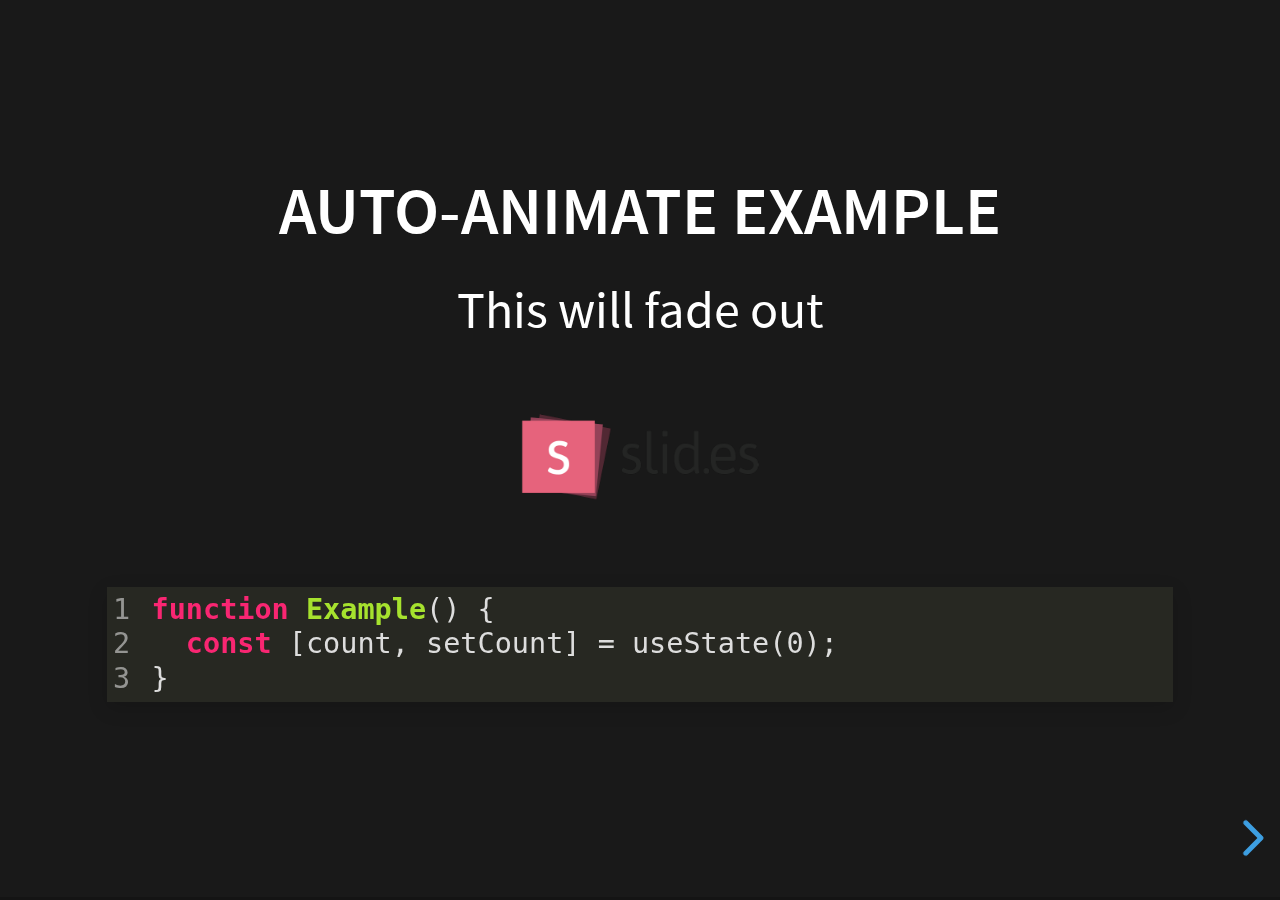
<file: reveal.js-master/examples/auto-animate.html>
<!doctype html>
<html lang="en">

	<head>
		<meta charset="utf-8">

		<title>reveal.js - Auto Animate</title>

		<meta name="viewport" content="width=device-width, initial-scale=1.0, maximum-scale=1.0, user-scalable=no">

		<link rel="stylesheet" href="../dist/reveal.css">
		<link rel="stylesheet" href="../dist/theme/black.css" id="theme">
		<link rel="stylesheet" href="../plugin/highlight/monokai.css">
	</head>

	<body>

		<div class="reveal">

			<div class="slides">

				<section data-auto-animate data-auto-animate-unmatched="fade">
					<h3>Auto-Animate Example</h3>
					<p>This will fade out</p>
					<img src="assets/image1.png" style="height: 100px;">
					<pre data-id="code"><code data-line-numbers class="hljs" data-trim>
						function Example() {
						  const [count, setCount] = useState(0);
						}
					</code></pre>
				</section>
				<section data-auto-animate data-auto-animate-unmatched="fade">
					<h3>Auto-Animate Example</h3>
					<p style="opacity: 0.2; margin-top: 100px;">This will fade out</p>
					<p>This element is unmatched</p>
					<img src="assets/image1.png" style="height: 150px;">
					<pre data-id="code"><code data-line-numbers class="hljs" data-trim>
						function Example() {
						  New line!
						  const [count, setCount] = useState(0);
						}
					</code></pre>
				</section>

				<section data-auto-animate>
					<p data-id="text-props" style="background: #555; line-height: 1em; letter-spacing: 0em;">Line Height & Letter Spacing</p>
				</section>
				<section data-auto-animate>
					<p data-id="text-props" style="background: #555; line-height: 3em; letter-spacing: 0.2em;">Line Height & Letter Spacing</p>
				</section>

				<section>
					<section data-auto-animate>
						<pre data-id="code"><code data-line-numbers class="hljs" data-trim>
							import React, { useState } from 'react';

							function Example() {
							  const [count, setCount] = useState(0);

							  return (
							    ...
							  );
							}
						</code></pre>
					</section>
					<section data-auto-animate>
						<pre data-id="code"><code data-line-numbers class="hljs" data-trim>
							function Example() {
							  const [count, setCount] = useState(0);

							  return (
							    &lt;div&gt;
							      &lt;p&gt;You clicked {count} times&lt;/p&gt;
							      &lt;button onClick={() =&gt; setCount(count + 1)}&gt;
							        Click me
							      &lt;/button&gt;
							    &lt;/div&gt;
							  );
							}
						</code></pre>
					</section>
					<section data-auto-animate>
						<pre data-id="code"><code data-line-numbers class="hljs" data-trim>
							function Example() {
							  // A comment!
							  const [count, setCount] = useState(0);

							  return (
							    &lt;div&gt;
							      &lt;p&gt;You clicked {count} times&lt;/p&gt;
							      &lt;button onClick={() =&gt; setCount(count + 1)}&gt;
							        Click me
							      &lt;/button&gt;
							    &lt;/div&gt;
							  );
							}
						</code></pre>
					</section>
				</section>

				<section>
					<section data-auto-animate>
						<h3>Swapping list items</h3>
						<ul>
							<li>One</li>
							<li>Two</li>
							<li>Three</li>
						</ul>
					</section>
					<section data-auto-animate>
						<h3>Swapping list items</h3>
						<ul>
							<li>Two</li>
							<li>One</li>
							<li>Three</li>
						</ul>
					</section>
					<section data-auto-animate>
						<h3>Swapping list items</h3>
						<ul>
							<li>Two</li>
							<li>Three</li>
							<li>One</li>
						</ul>
					</section>
				</section>

				<section data-auto-animate style="height: 600px">
					<h3 style="opacity: 0.3; font-size: 18px;">SLIDE 1</h2>
					<h2 data-id="title" style="margin-top: 260px;">Animate Anything</h2>
					<div data-id="1" style="background: white; position: absolute; top: 150px; left: 16%; width: 60px; height: 60px;"></div>
					<div data-id="2" style="background: white; position: absolute; top: 150px; left: 36%; width: 60px; height: 60px;"></div>
					<div data-id="3" style="background: white; position: absolute; top: 150px; left: 56%; width: 60px; height: 60px;"></div>
					<div data-id="4" style="background: white; position: absolute; top: 150px; left: 76%; width: 60px; height: 60px;"></div>
				</section>
				<section data-auto-animate style="height: 600px">
					<h3 style="opacity: 0.3; font-size: 18px;">SLIDE 2</h2>
					<h2 data-id="title" style="margin-top: 500px">With Auto Animate</h2>
					<div data-id="1" style="background: cyan; position: absolute; bottom: 190px; left: 16%; width: 60px; height: 60px;"></div>
					<div data-id="2" style="background: magenta; position: absolute; bottom: 190px; left: 36%; width: 60px; height: 160px;"></div>
					<div data-id="3" style="background: yellow; position: absolute; bottom: 190px; left: 56%; width: 60px; height: 260px;"></div>
					<div data-id="4" style="background: red; position: absolute; bottom: 190px; left: 76%; width: 60px; height: 360px;"></div>
				</section>
				<section data-auto-animate style="height: 600px">
					<h3 style="opacity: 0.3; font-size: 18px;">SLIDE 3</h2>
					<h2 data-id="title" style="margin-top: 500px; opacity: 0;">With Auto Animate</h2>
					<div data-id="1" style="background: cyan; position: absolute; top: 50%; left: 50%; width: 400px; height: 400px; margin: -200px 0 0 -200px; border-radius: 400px;"></div>
					<div data-id="2" style="background: magenta; position: absolute; top: 50%; left: 50%; width: 300px; height: 300px; margin: -150px 0 0 -150px; border-radius: 400px;"></div>
					<div data-id="3" style="background: yellow; position: absolute; top: 50%; left: 50%; width: 200px; height: 200px; margin: -100px 0 0 -100px; border-radius: 400px;"></div>
					<div data-id="4" style="background: red; position: absolute; top: 50%; left: 50%; width: 100px; height: 100px; margin: -50px 0 0 -50px; border-radius: 400px;"></div>
				</section>
				<section data-auto-animate style="height: 600px">
					<h3 style="opacity: 0.3; font-size: 18px;">SLIDE 3</h2>
					<h2 data-id="title" style="margin-top: 500px; opacity: 0;">With Auto Animate</h2>
					<div data-id="1" style="background: red; position: absolute; top: 250px; left: 16%; width: 60px; height: 60px;"></div>
					<div data-id="2" style="background: yellow; position: absolute; top: 250px; left: 36%; width: 60px; height: 60px;"></div>
					<div data-id="3" style="background: magenta; position: absolute; top: 250px; left: 56%; width: 60px; height: 60px;"></div>
					<div data-id="4" style="background: cyan; position: absolute; top: 250px; left: 76%; width: 60px; height: 60px;"></div>
				</section>

			</div>

		</div>

		<script src="../dist/reveal.js"></script>
		<script src="../plugin/highlight/highlight.js"></script>
		<script>
			Reveal.initialize({
				center: true,
				hash: true,
				plugins: [ RevealHighlight ]
			});
		</script>

	</body>
</html>
</file>
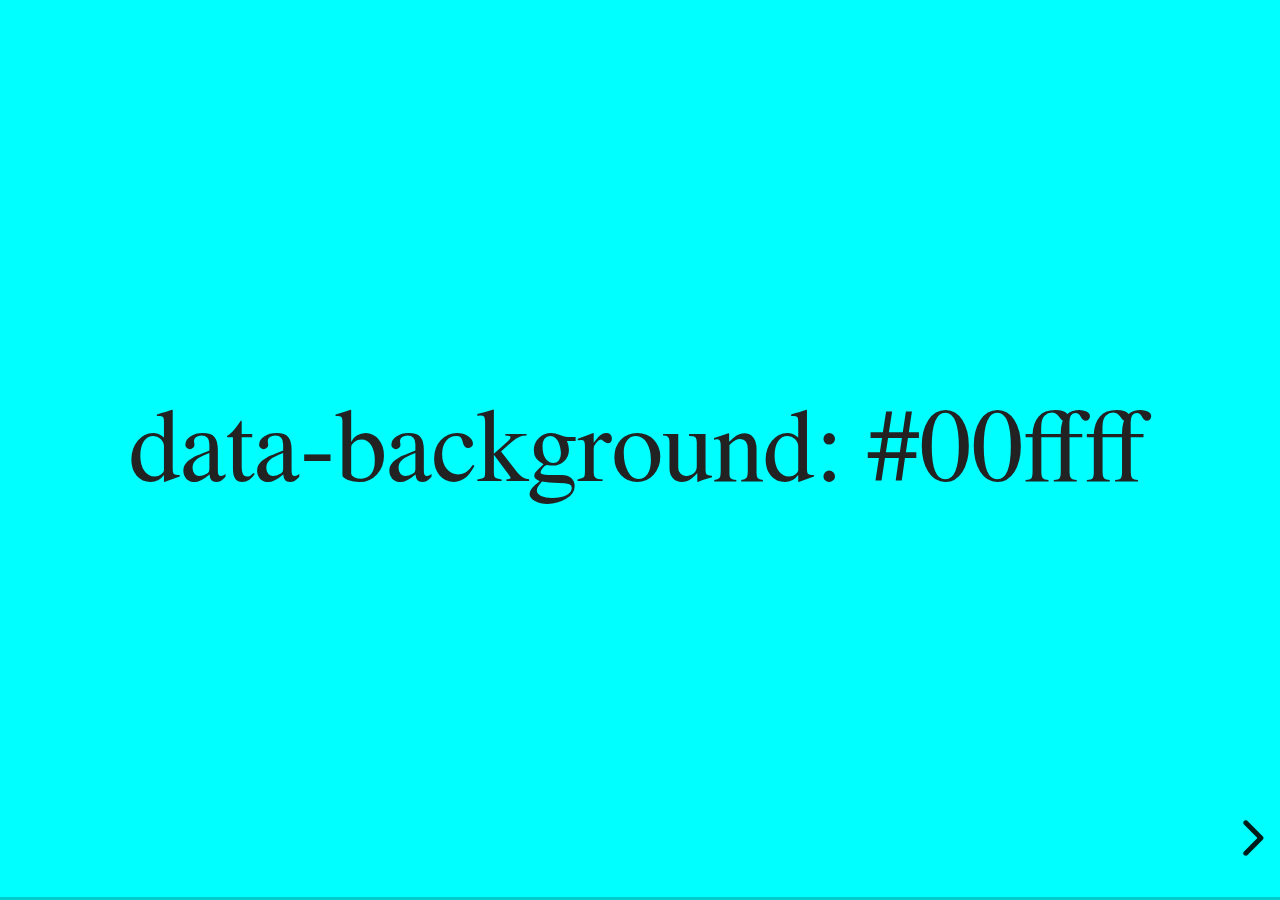
<file: reveal.js-master/examples/backgrounds.html>
<!doctype html>
<html lang="en">

	<head>
		<meta charset="utf-8">

		<title>reveal.js - Slide Backgrounds</title>

		<meta name="viewport" content="width=device-width, initial-scale=1.0, maximum-scale=1.0, user-scalable=no">

		<link rel="stylesheet" href="../dist/reveal.css">
		<link rel="stylesheet" href="../dist/theme/serif.css" id="theme">
		<style type="text/css" media="screen">
			.slides section.has-dark-background,
			.slides section.has-dark-background h2 {
				color: #fff;
			}
			.slides section.has-light-background,
			.slides section.has-light-background h2 {
				color: #222;
			}
		</style>
	</head>

	<body>

		<div class="reveal">

			<div class="slides">

				<section data-background="#00ffff">
					<h2>data-background: #00ffff</h2>
				</section>

				<section data-background="#bb00bb">
					<h2>data-background: #bb00bb</h2>
				</section>

				<section data-background-color="lightblue">
					<h2>data-background: lightblue</h2>
				</section>

				<section>
					<section data-background="#ff0000">
						<h2>data-background: #ff0000</h2>
					</section>
					<section data-background="rgba(0, 0, 0, 0.2)">
						<h2>data-background: rgba(0, 0, 0, 0.2)</h2>
					</section>
					<section data-background="salmon">
						<h2>data-background: salmon</h2>
					</section>
				</section>

				<section data-background="rgba(0, 100, 100, 0.2)">
					<section>
						<h2>Background applied to stack</h2>
					</section>
					<section>
						<h2>Background applied to stack</h2>
					</section>
					<section data-background="rgb(66, 66, 66)">
						<h2>Background applied to slide inside of stack</h2>
					</section>
				</section>

				<section data-background-transition="slide" data-background="assets/image1.png">
					<h2>Background image</h2>
				</section>

				<section>
					<section data-background-transition="slide" data-background="assets/image1.png">
						<h2>Background image</h2>
					</section>
					<section data-background-transition="slide" data-background="assets/image1.png">
						<h2>Background image</h2>
					</section>
				</section>

				<section data-background="assets/image2.png" data-background-size="100px" data-background-repeat="repeat" data-background-color="#111">
					<h2>Background image</h2>
					<pre>data-background-size="100px" data-background-repeat="repeat" data-background-color="#111"</pre>
				</section>

				<section data-background="#888888">
					<h2>Same background twice (1/2)</h2>
				</section>
				<section data-background="#888888">
					<h2>Same background twice (2/2)</h2>
				</section>

				<section data-background-video="https://s3.amazonaws.com/static.slid.es/site/homepage/v1/homepage-video-editor.mp4,https://s3.amazonaws.com/static.slid.es/site/homepage/v1/homepage-video-editor.webm">
					<h2>Video background</h2>
				</section>

				<section data-background-iframe="https://slides.com/news/make-better-presentations/embed?style=hidden&autoSlide=4000">
					<h2>Iframe background</h2>
				</section>

				<section>
					<section data-background="#417203">
						<h2>Same background twice vertical (1/2)</h2>
					</section>
					<section data-background="#417203">
						<h2>Same background twice vertical (2/2)</h2>
					</section>
				</section>

				<section data-background="#934f4d">
					<h2>Same background from horizontal to vertical (1/3)</h2>
				</section>
				<section>
					<section data-background="#934f4d">
						<h2>Same background from horizontal to vertical (2/3)</h2>
					</section>
					<section data-background="#934f4d">
						<h2>Same background from horizontal to vertical (3/3)</h2>
					</section>
				</section>

			</div>

		</div>

		<script src="../dist/reveal.js"></script>
		<script>

			// Full list of configuration options:
			// https://revealjs.revealjs.com/config/
			Reveal.initialize({
				center: true,

				transition: 'linear',
				// transitionSpeed: 'slow',
				// backgroundTransition: 'slide'
			});

		</script>

	</body>
</html>
</file>
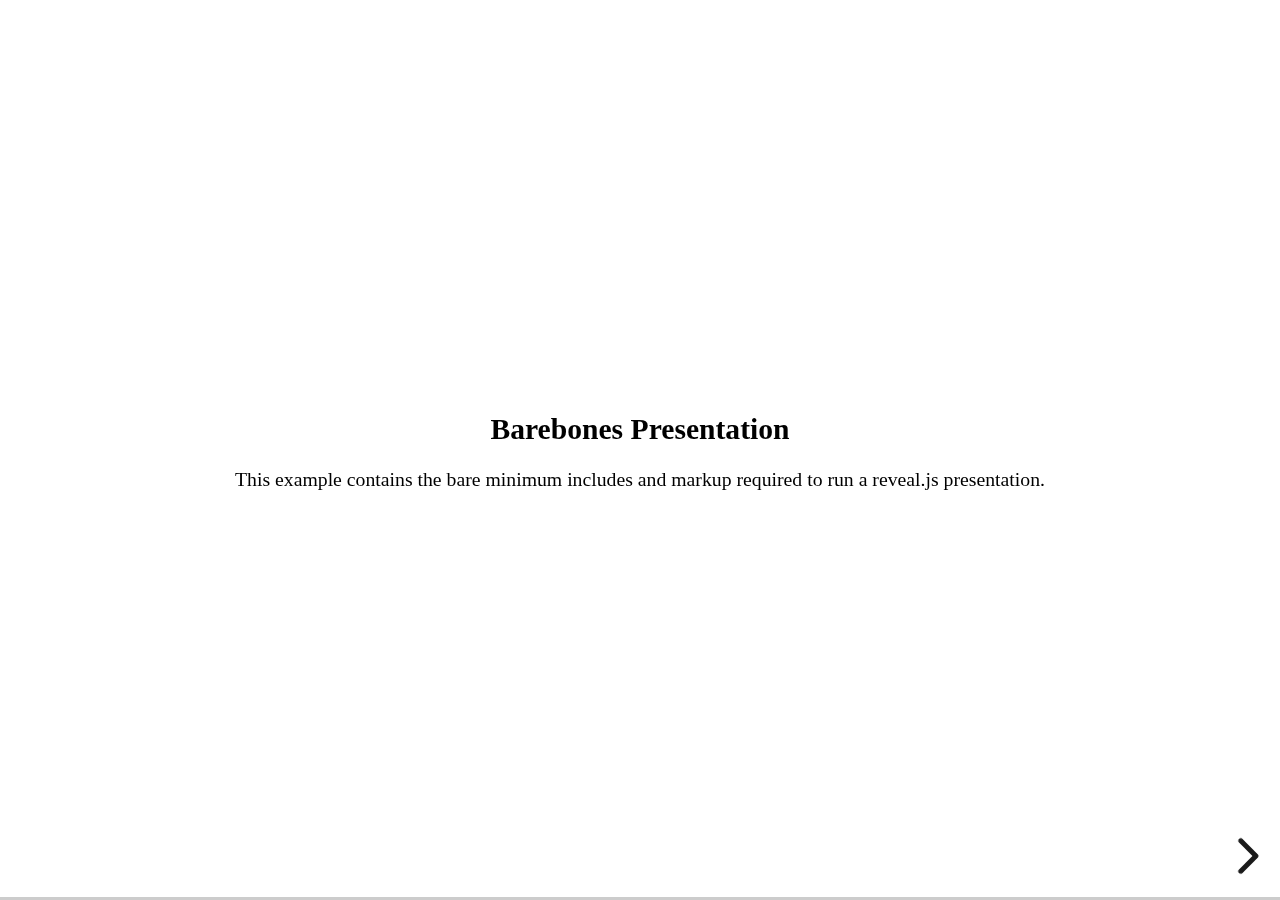
<file: reveal.js-master/examples/barebones.html>
<!doctype html>
<html lang="en">
	<head>
		<meta charset="utf-8">
		<title>reveal.js - Barebones</title>
		<link rel="stylesheet" href="../dist/reveal.css">
	</head>
	<body>

		<div class="reveal">
			<div class="slides">

				<section>
					<h2>Barebones Presentation</h2>
					<p>This example contains the bare minimum includes and markup required to run a reveal.js presentation.</p>
				</section>

				<section>
					<h2>No Theme</h2>
					<p>There's no theme included, so it will fall back on browser defaults.</p>
				</section>

			</div>
		</div>

		<script src="../dist/reveal.js"></script>
		<script>
			Reveal.initialize();
		</script>

	</body>
</html>
</file>
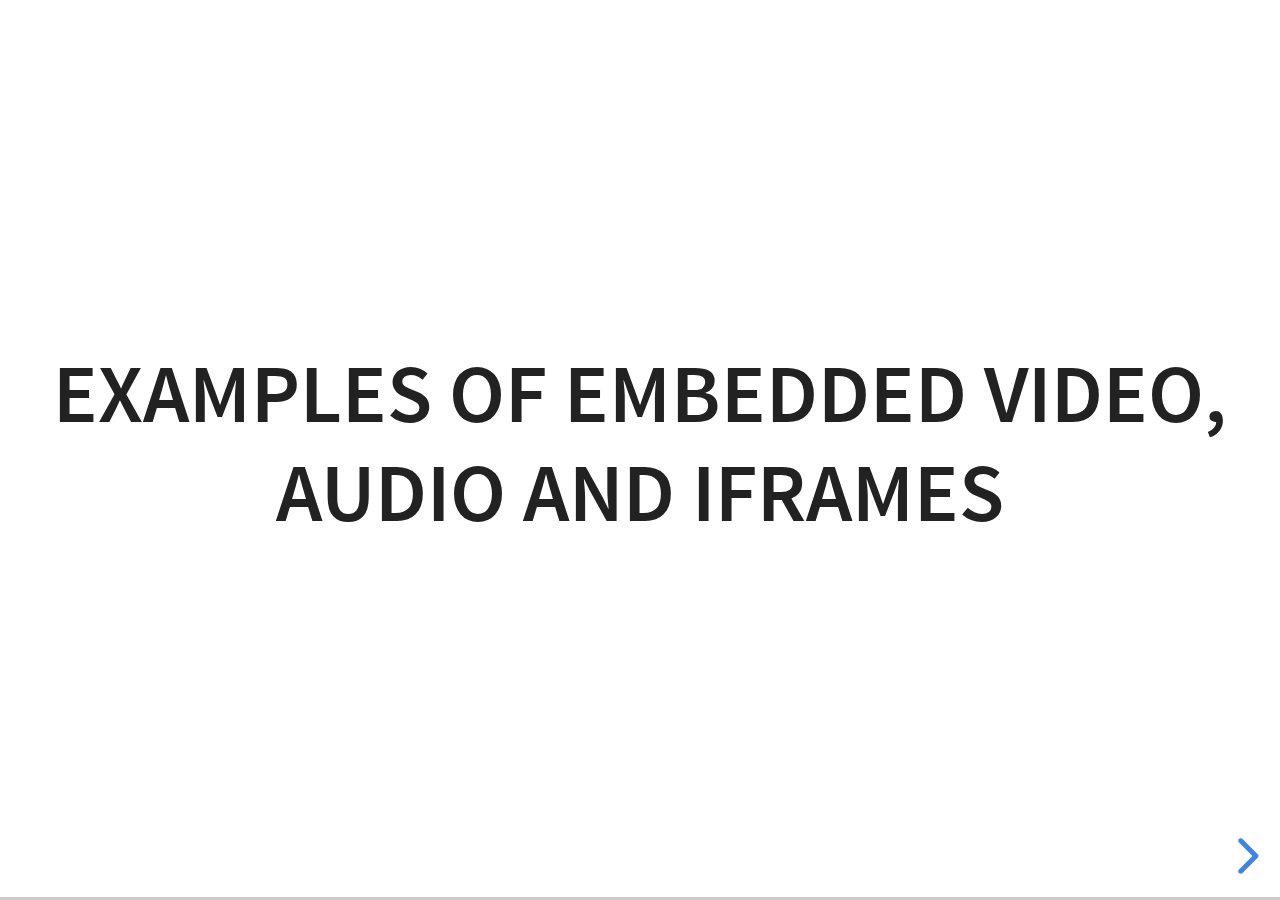
<file: reveal.js-master/examples/media.html>
<!doctype html>
<html lang="en">

	<head>
		<meta charset="utf-8">

		<title>reveal.js - Video, Audio and Iframes</title>

		<meta name="viewport" content="width=device-width, initial-scale=1.0, maximum-scale=1.0, user-scalable=no">

		<link rel="stylesheet" href="../dist/reveal.css">
		<link rel="stylesheet" href="../dist/theme/white.css" id="theme">
	</head>

	<body>

		<div class="reveal">

			<div class="slides">

				<section>
					<h2>Examples of embedded Video, Audio and Iframes</h2>
				</section>

				<section>
					<h2>Iframe</h2>
					<iframe data-autoplay width="700" height="540" src="https://slides.com/news/auto-animate/embed" frameborder="0"></iframe>
				</section>

				<section data-background-iframe="https://www.youtube.com/embed/h1_nyI3z8gI" data-background-interactive>
					<h2 style="color: #fff;">Iframe Background</h2>
				</section>

				<section>
					<h2>Video</h2>
					<video src="http://clips.vorwaerts-gmbh.de/big_buck_bunny.mp4" data-autoplay></video>
				</section>

				<section data-background-video="http://clips.vorwaerts-gmbh.de/big_buck_bunny.mp4">
					<h2>Background Video</h2>
				</section>

				<section>
					<h2>Auto-playing audio</h2>
					<audio src="assets/beeping.wav" data-autoplay></audio>
				</section>

				<section>
					<h2>Audio inside slide fragments</h2>
					<div class="fragment">
						Beep 1
						<audio src="assets/beeping.wav" data-autoplay></audio>
					</div>
					<div class="fragment">
						Beep 2
						<audio src="assets/beeping.wav" data-autoplay></audio>
					</div>
				</section>

				<section>
					<h2>Audio with controls</h2>
					<audio src="assets/beeping.wav" controls></audio>
				</section>

			</div>

		</div>

		<script src="../dist/reveal.js"></script>
		<script>
			Reveal.initialize({hash: true});
		</script>

	</body>
</html>
</file>
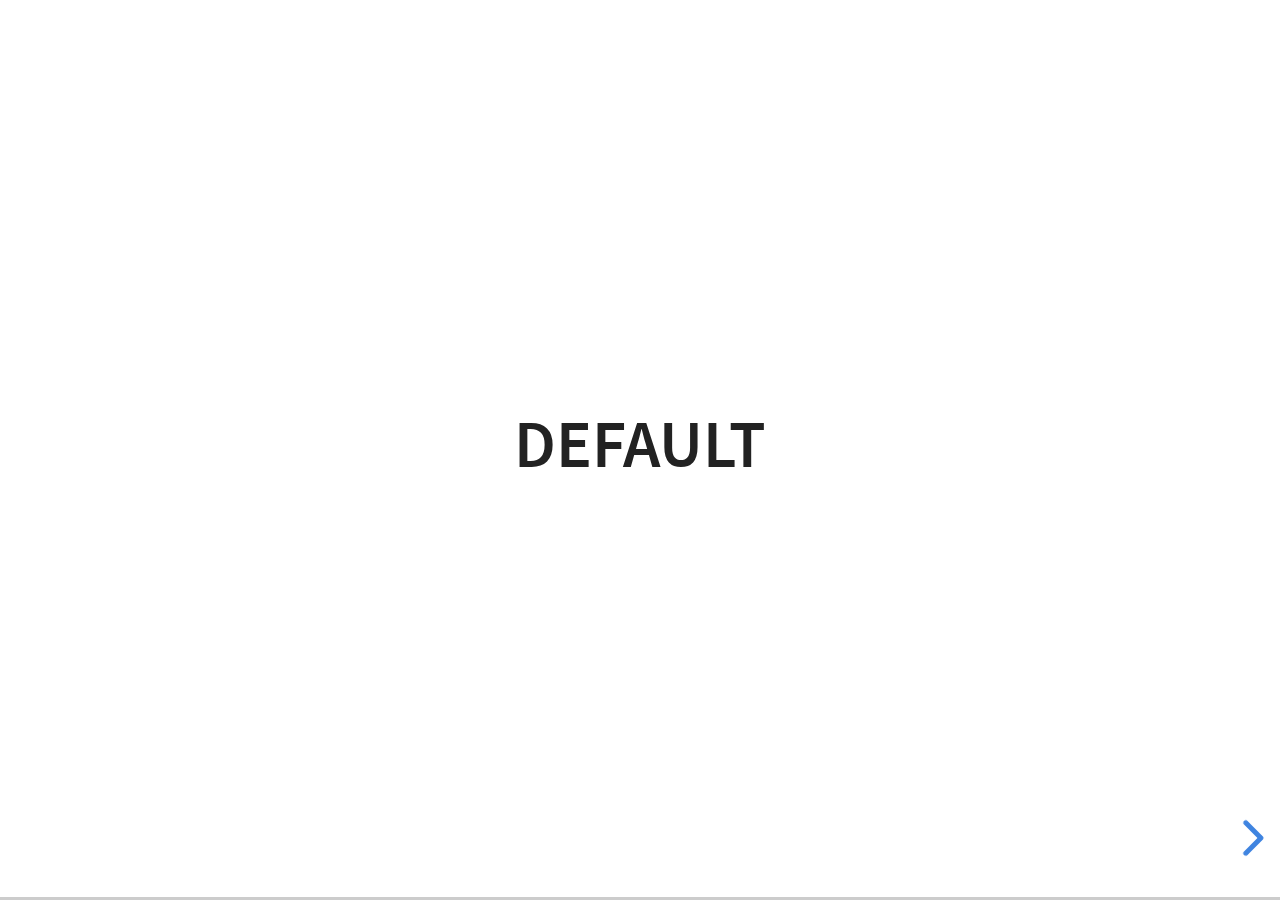
<file: reveal.js-master/examples/transitions.html>
<!doctype html>
<html lang="en">

	<head>
		<meta charset="utf-8">

		<title>reveal.js - Slide Transitions</title>

		<link rel="stylesheet" href="../dist/reveal.css">
		<link rel="stylesheet" href="../dist/theme/white.css" id="theme">
		<style type="text/css" media="screen">
			.slides section.has-dark-background,
			.slides section.has-dark-background h3 {
				color: #fff;
			}
			.slides section.has-light-background,
			.slides section.has-light-background h3 {
				color: #222;
			}
		</style>
	</head>

	<body>

		<div class="reveal">

			<div class="slides">

				<section>
					<h3>Default</h3>
				</section>

				<section>
					<h3>Default</h3>
				</section>

				<section data-transition="zoom">
					<h3>data-transition: zoom</h3>
				</section>

				<section data-transition="zoom-in fade-out">
					<h3>data-transition: zoom-in fade-out</h3>
				</section>

				<section>
					<h3>Default</h3>
				</section>

				<section data-transition="convex">
					<h3>data-transition: convex</h3>
				</section>

				<section data-transition="convex-in concave-out">
					<h3>data-transition: convex-in concave-out</h3>
				</section>

				<section>
					<section data-transition="zoom">
						<h3>Default</h3>
					</section>
					<section data-transition="concave">
						<h3>data-transition: concave</h3>
					</section>
					<section data-transition="convex-in fade-out">
						<h3>data-transition: convex-in fade-out</h3>
					</section>
					<section>
						<h3>Default</h3>
					</section>
				</section>

				<section data-transition="none">
					<h3>data-transition: none</h3>
				</section>

				<section>
					<h3>Default</h3>
				</section>

			</div>

		</div>

		<script src="../dist/reveal.js"></script>
		<script>
			Reveal.initialize({
				center: true,
				history: true,

				// transition: 'slide',
				// transitionSpeed: 'slow',
				// backgroundTransition: 'slide'
			});
		</script>

	</body>
</html>
</file>
<file: reveal.js-master/dist/reveal.css>
/*!
* reveal.js 4.1.0
* https://revealjs.com
* MIT licensed
*
* Copyright (C) 2020 Hakim El Hattab, https://hakim.se
*/
.reveal .r-stretch,.reveal .stretch{max-width:none;max-height:none}.reveal pre.r-stretch code,.reveal pre.stretch code{height:100%;max-height:100%;box-sizing:border-box}.reveal .r-fit-text{display:inline-block;white-space:nowrap}.reveal .r-stack{display:grid}.reveal .r-stack>*{grid-area:1/1;margin:auto}.reveal .r-hstack,.reveal .r-vstack{display:flex}.reveal .r-hstack img,.reveal .r-hstack video,.reveal .r-vstack img,.reveal .r-vstack video{min-width:0;min-height:0;-o-object-fit:contain;object-fit:contain}.reveal .r-vstack{flex-direction:column;align-items:center;justify-content:center}.reveal .r-hstack{flex-direction:row;align-items:center;justify-content:center}.reveal .items-stretch{align-items:stretch}.reveal .items-start{align-items:flex-start}.reveal .items-center{align-items:center}.reveal .items-end{align-items:flex-end}.reveal .justify-between{justify-content:space-between}.reveal .justify-around{justify-content:space-around}.reveal .justify-start{justify-content:flex-start}.reveal .justify-center{justify-content:center}.reveal .justify-end{justify-content:flex-end}html.reveal-full-page{width:100%;height:100%;height:100vh;height:calc(var(--vh,1vh) * 100);overflow:hidden}.reveal-viewport{height:100%;overflow:hidden;position:relative;line-height:1;margin:0;background-color:#fff;color:#000}.reveal .slides section .fragment{opacity:0;visibility:hidden;transition:all .2s ease;will-change:opacity}.reveal .slides section .fragment.visible{opacity:1;visibility:inherit}.reveal .slides section .fragment.disabled{transition:none}.reveal .slides section .fragment.grow{opacity:1;visibility:inherit}.reveal .slides section .fragment.grow.visible{transform:scale(1.3)}.reveal .slides section .fragment.shrink{opacity:1;visibility:inherit}.reveal .slides section .fragment.shrink.visible{transform:scale(.7)}.reveal .slides section .fragment.zoom-in{transform:scale(.1)}.reveal .slides section .fragment.zoom-in.visible{transform:none}.reveal .slides section .fragment.fade-out{opacity:1;visibility:inherit}.reveal .slides section .fragment.fade-out.visible{opacity:0;visibility:hidden}.reveal .slides section .fragment.semi-fade-out{opacity:1;visibility:inherit}.reveal .slides section .fragment.semi-fade-out.visible{opacity:.5;visibility:inherit}.reveal .slides section .fragment.strike{opacity:1;visibility:inherit}.reveal .slides section .fragment.strike.visible{text-decoration:line-through}.reveal .slides section .fragment.fade-up{transform:translate(0,40px)}.reveal .slides section .fragment.fade-up.visible{transform:translate(0,0)}.reveal .slides section .fragment.fade-down{transform:translate(0,-40px)}.reveal .slides section .fragment.fade-down.visible{transform:translate(0,0)}.reveal .slides section .fragment.fade-right{transform:translate(-40px,0)}.reveal .slides section .fragment.fade-right.visible{transform:translate(0,0)}.reveal .slides section .fragment.fade-left{transform:translate(40px,0)}.reveal .slides section .fragment.fade-left.visible{transform:translate(0,0)}.reveal .slides section .fragment.current-visible,.reveal .slides section .fragment.fade-in-then-out{opacity:0;visibility:hidden}.reveal .slides section .fragment.current-visible.current-fragment,.reveal .slides section .fragment.fade-in-then-out.current-fragment{opacity:1;visibility:inherit}.reveal .slides section .fragment.fade-in-then-semi-out{opacity:0;visibility:hidden}.reveal .slides section .fragment.fade-in-then-semi-out.visible{opacity:.5;visibility:inherit}.reveal .slides section .fragment.fade-in-then-semi-out.current-fragment{opacity:1;visibility:inherit}.reveal .slides section .fragment.highlight-blue,.reveal .slides section .fragment.highlight-current-blue,.reveal .slides section .fragment.highlight-current-green,.reveal .slides section .fragment.highlight-current-red,.reveal .slides section .fragment.highlight-green,.reveal .slides section .fragment.highlight-red{opacity:1;visibility:inherit}.reveal .slides section .fragment.highlight-red.visible{color:#ff2c2d}.reveal .slides section .fragment.highlight-green.visible{color:#17ff2e}.reveal .slides section .fragment.highlight-blue.visible{color:#1b91ff}.reveal .slides section .fragment.highlight-current-red.current-fragment{color:#ff2c2d}.reveal .slides section .fragment.highlight-current-green.current-fragment{color:#17ff2e}.reveal .slides section .fragment.highlight-current-blue.current-fragment{color:#1b91ff}.reveal:after{content:'';font-style:italic}.reveal iframe{z-index:1}.reveal a{position:relative}@keyframes bounce-right{0%,10%,25%,40%,50%{transform:translateX(0)}20%{transform:translateX(10px)}30%{transform:translateX(-5px)}}@keyframes bounce-left{0%,10%,25%,40%,50%{transform:translateX(0)}20%{transform:translateX(-10px)}30%{transform:translateX(5px)}}@keyframes bounce-down{0%,10%,25%,40%,50%{transform:translateY(0)}20%{transform:translateY(10px)}30%{transform:translateY(-5px)}}.reveal .controls{display:none;position:absolute;top:auto;bottom:12px;right:12px;left:auto;z-index:11;color:#000;pointer-events:none;font-size:10px}.reveal .controls button{position:absolute;padding:0;background-color:transparent;border:0;outline:0;cursor:pointer;color:currentColor;transform:scale(.9999);transition:color .2s ease,opacity .2s ease,transform .2s ease;z-index:2;pointer-events:auto;font-size:inherit;visibility:hidden;opacity:0;-webkit-appearance:none;-webkit-tap-highlight-color:transparent}.reveal .controls .controls-arrow:after,.reveal .controls .controls-arrow:before{content:'';position:absolute;top:0;left:0;width:2.6em;height:.5em;border-radius:.25em;background-color:currentColor;transition:all .15s ease,background-color .8s ease;transform-origin:.2em 50%;will-change:transform}.reveal .controls .controls-arrow{position:relative;width:3.6em;height:3.6em}.reveal .controls .controls-arrow:before{transform:translateX(.5em) translateY(1.55em) rotate(45deg)}.reveal .controls .controls-arrow:after{transform:translateX(.5em) translateY(1.55em) rotate(-45deg)}.reveal .controls .controls-arrow:hover:before{transform:translateX(.5em) translateY(1.55em) rotate(40deg)}.reveal .controls .controls-arrow:hover:after{transform:translateX(.5em) translateY(1.55em) rotate(-40deg)}.reveal .controls .controls-arrow:active:before{transform:translateX(.5em) translateY(1.55em) rotate(36deg)}.reveal .controls .controls-arrow:active:after{transform:translateX(.5em) translateY(1.55em) rotate(-36deg)}.reveal .controls .navigate-left{right:6.4em;bottom:3.2em;transform:translateX(-10px)}.reveal .controls .navigate-left.highlight{animation:bounce-left 2s 50 both ease-out}.reveal .controls .navigate-right{right:0;bottom:3.2em;transform:translateX(10px)}.reveal .controls .navigate-right .controls-arrow{transform:rotate(180deg)}.reveal .controls .navigate-right.highlight{animation:bounce-right 2s 50 both ease-out}.reveal .controls .navigate-up{right:3.2em;bottom:6.4em;transform:translateY(-10px)}.reveal .controls .navigate-up .controls-arrow{transform:rotate(90deg)}.reveal .controls .navigate-down{right:3.2em;bottom:-1.4em;padding-bottom:1.4em;transform:translateY(10px)}.reveal .controls .navigate-down .controls-arrow{transform:rotate(-90deg)}.reveal .controls .navigate-down.highlight{animation:bounce-down 2s 50 both ease-out}.reveal .controls[data-controls-back-arrows=faded] .navigate-up.enabled{opacity:.3}.reveal .controls[data-controls-back-arrows=faded] .navigate-up.enabled:hover{opacity:1}.reveal .controls[data-controls-back-arrows=hidden] .navigate-up.enabled{opacity:0;visibility:hidden}.reveal .controls .enabled{visibility:visible;opacity:.9;cursor:pointer;transform:none}.reveal .controls .enabled.fragmented{opacity:.5}.reveal .controls .enabled.fragmented:hover,.reveal .controls .enabled:hover{opacity:1}.reveal:not(.rtl) .controls[data-controls-back-arrows=faded] .navigate-left.enabled{opacity:.3}.reveal:not(.rtl) .controls[data-controls-back-arrows=faded] .navigate-left.enabled:hover{opacity:1}.reveal:not(.rtl) .controls[data-controls-back-arrows=hidden] .navigate-left.enabled{opacity:0;visibility:hidden}.reveal.rtl .controls[data-controls-back-arrows=faded] .navigate-right.enabled{opacity:.3}.reveal.rtl .controls[data-controls-back-arrows=faded] .navigate-right.enabled:hover{opacity:1}.reveal.rtl .controls[data-controls-back-arrows=hidden] .navigate-right.enabled{opacity:0;visibility:hidden}.reveal[data-navigation-mode=linear].has-horizontal-slides .navigate-down,.reveal[data-navigation-mode=linear].has-horizontal-slides .navigate-up{display:none}.reveal:not(.has-vertical-slides) .controls .navigate-left,.reveal[data-navigation-mode=linear].has-horizontal-slides .navigate-left{bottom:1.4em;right:5.5em}.reveal:not(.has-vertical-slides) .controls .navigate-right,.reveal[data-navigation-mode=linear].has-horizontal-slides .navigate-right{bottom:1.4em;right:.5em}.reveal:not(.has-horizontal-slides) .controls .navigate-up{right:1.4em;bottom:5em}.reveal:not(.has-horizontal-slides) .controls .navigate-down{right:1.4em;bottom:.5em}.reveal.has-dark-background .controls{color:#fff}.reveal.has-light-background .controls{color:#000}.reveal.no-hover .controls .controls-arrow:active:before,.reveal.no-hover .controls .controls-arrow:hover:before{transform:translateX(.5em) translateY(1.55em) rotate(45deg)}.reveal.no-hover .controls .controls-arrow:active:after,.reveal.no-hover .controls .controls-arrow:hover:after{transform:translateX(.5em) translateY(1.55em) rotate(-45deg)}@media screen and (min-width:500px){.reveal .controls[data-controls-layout=edges]{top:0;right:0;bottom:0;left:0}.reveal .controls[data-controls-layout=edges] .navigate-down,.reveal .controls[data-controls-layout=edges] .navigate-left,.reveal .controls[data-controls-layout=edges] .navigate-right,.reveal .controls[data-controls-layout=edges] .navigate-up{bottom:auto;right:auto}.reveal .controls[data-controls-layout=edges] .navigate-left{top:50%;left:.8em;margin-top:-1.8em}.reveal .controls[data-controls-layout=edges] .navigate-right{top:50%;right:.8em;margin-top:-1.8em}.reveal .controls[data-controls-layout=edges] .navigate-up{top:.8em;left:50%;margin-left:-1.8em}.reveal .controls[data-controls-layout=edges] .navigate-down{bottom:-.3em;left:50%;margin-left:-1.8em}}.reveal .progress{position:absolute;display:none;height:3px;width:100%;bottom:0;left:0;z-index:10;background-color:rgba(0,0,0,.2);color:#fff}.reveal .progress:after{content:'';display:block;position:absolute;height:10px;width:100%;top:-10px}.reveal .progress span{display:block;height:100%;width:100%;background-color:currentColor;transition:transform .8s cubic-bezier(.26,.86,.44,.985);transform-origin:0 0;transform:scaleX(0)}.reveal .slide-number{position:absolute;display:block;right:8px;bottom:8px;z-index:31;font-family:Helvetica,sans-serif;font-size:12px;line-height:1;color:#fff;background-color:rgba(0,0,0,.4);padding:5px}.reveal .slide-number a{color:currentColor}.reveal .slide-number-delimiter{margin:0 3px}.reveal{position:relative;width:100%;height:100%;overflow:hidden;touch-action:pinch-zoom}.reveal.embedded{touch-action:pan-y}.reveal .slides{position:absolute;width:100%;height:100%;top:0;right:0;bottom:0;left:0;margin:auto;pointer-events:none;overflow:visible;z-index:1;text-align:center;perspective:600px;perspective-origin:50% 40%}.reveal .slides>section{perspective:600px}.reveal .slides>section,.reveal .slides>section>section{display:none;position:absolute;width:100%;pointer-events:auto;z-index:10;transform-style:flat;transition:transform-origin .8s cubic-bezier(.26,.86,.44,.985),transform .8s cubic-bezier(.26,.86,.44,.985),visibility .8s cubic-bezier(.26,.86,.44,.985),opacity .8s cubic-bezier(.26,.86,.44,.985)}.reveal[data-transition-speed=fast] .slides section{transition-duration:.4s}.reveal[data-transition-speed=slow] .slides section{transition-duration:1.2s}.reveal .slides section[data-transition-speed=fast]{transition-duration:.4s}.reveal .slides section[data-transition-speed=slow]{transition-duration:1.2s}.reveal .slides>section.stack{padding-top:0;padding-bottom:0;pointer-events:none;height:100%}.reveal .slides>section.present,.reveal .slides>section>section.present{display:block;z-index:11;opacity:1}.reveal .slides>section:empty,.reveal .slides>section>section:empty,.reveal .slides>section>section[data-background-interactive],.reveal .slides>section[data-background-interactive]{pointer-events:none}.reveal.center,.reveal.center .slides,.reveal.center .slides section{min-height:0!important}.reveal .slides>section:not(.present),.reveal .slides>section>section:not(.present){pointer-events:none}.reveal.overview .slides>section,.reveal.overview .slides>section>section{pointer-events:auto}.reveal .slides>section.future,.reveal .slides>section.past,.reveal .slides>section>section.future,.reveal .slides>section>section.past{opacity:0}.reveal.slide section{-webkit-backface-visibility:hidden;backface-visibility:hidden}.reveal .slides>section[data-transition=slide].past,.reveal .slides>section[data-transition~=slide-out].past,.reveal.slide .slides>section:not([data-transition]).past{transform:translate(-150%,0)}.reveal .slides>section[data-transition=slide].future,.reveal .slides>section[data-transition~=slide-in].future,.reveal.slide .slides>section:not([data-transition]).future{transform:translate(150%,0)}.reveal .slides>section>section[data-transition=slide].past,.reveal .slides>section>section[data-transition~=slide-out].past,.reveal.slide .slides>section>section:not([data-transition]).past{transform:translate(0,-150%)}.reveal .slides>section>section[data-transition=slide].future,.reveal .slides>section>section[data-transition~=slide-in].future,.reveal.slide .slides>section>section:not([data-transition]).future{transform:translate(0,150%)}.reveal.linear section{-webkit-backface-visibility:hidden;backface-visibility:hidden}.reveal .slides>section[data-transition=linear].past,.reveal .slides>section[data-transition~=linear-out].past,.reveal.linear .slides>section:not([data-transition]).past{transform:translate(-150%,0)}.reveal .slides>section[data-transition=linear].future,.reveal .slides>section[data-transition~=linear-in].future,.reveal.linear .slides>section:not([data-transition]).future{transform:translate(150%,0)}.reveal .slides>section>section[data-transition=linear].past,.reveal .slides>section>section[data-transition~=linear-out].past,.reveal.linear .slides>section>section:not([data-transition]).past{transform:translate(0,-150%)}.reveal .slides>section>section[data-transition=linear].future,.reveal .slides>section>section[data-transition~=linear-in].future,.reveal.linear .slides>section>section:not([data-transition]).future{transform:translate(0,150%)}.reveal .slides section[data-transition=default].stack,.reveal.default .slides section.stack{transform-style:preserve-3d}.reveal .slides>section[data-transition=default].past,.reveal .slides>section[data-transition~=default-out].past,.reveal.default .slides>section:not([data-transition]).past{transform:translate3d(-100%,0,0) rotateY(-90deg) translate3d(-100%,0,0)}.reveal .slides>section[data-transition=default].future,.reveal .slides>section[data-transition~=default-in].future,.reveal.default .slides>section:not([data-transition]).future{transform:translate3d(100%,0,0) rotateY(90deg) translate3d(100%,0,0)}.reveal .slides>section>section[data-transition=default].past,.reveal .slides>section>section[data-transition~=default-out].past,.reveal.default .slides>section>section:not([data-transition]).past{transform:translate3d(0,-300px,0) rotateX(70deg) translate3d(0,-300px,0)}.reveal .slides>section>section[data-transition=default].future,.reveal .slides>section>section[data-transition~=default-in].future,.reveal.default .slides>section>section:not([data-transition]).future{transform:translate3d(0,300px,0) rotateX(-70deg) translate3d(0,300px,0)}.reveal .slides section[data-transition=convex].stack,.reveal.convex .slides section.stack{transform-style:preserve-3d}.reveal .slides>section[data-transition=convex].past,.reveal .slides>section[data-transition~=convex-out].past,.reveal.convex .slides>section:not([data-transition]).past{transform:translate3d(-100%,0,0) rotateY(-90deg) translate3d(-100%,0,0)}.reveal .slides>section[data-transition=convex].future,.reveal .slides>section[data-transition~=convex-in].future,.reveal.convex .slides>section:not([data-transition]).future{transform:translate3d(100%,0,0) rotateY(90deg) translate3d(100%,0,0)}.reveal .slides>section>section[data-transition=convex].past,.reveal .slides>section>section[data-transition~=convex-out].past,.reveal.convex .slides>section>section:not([data-transition]).past{transform:translate3d(0,-300px,0) rotateX(70deg) translate3d(0,-300px,0)}.reveal .slides>section>section[data-transition=convex].future,.reveal .slides>section>section[data-transition~=convex-in].future,.reveal.convex .slides>section>section:not([data-transition]).future{transform:translate3d(0,300px,0) rotateX(-70deg) translate3d(0,300px,0)}.reveal .slides section[data-transition=concave].stack,.reveal.concave .slides section.stack{transform-style:preserve-3d}.reveal .slides>section[data-transition=concave].past,.reveal .slides>section[data-transition~=concave-out].past,.reveal.concave .slides>section:not([data-transition]).past{transform:translate3d(-100%,0,0) rotateY(90deg) translate3d(-100%,0,0)}.reveal .slides>section[data-transition=concave].future,.reveal .slides>section[data-transition~=concave-in].future,.reveal.concave .slides>section:not([data-transition]).future{transform:translate3d(100%,0,0) rotateY(-90deg) translate3d(100%,0,0)}.reveal .slides>section>section[data-transition=concave].past,.reveal .slides>section>section[data-transition~=concave-out].past,.reveal.concave .slides>section>section:not([data-transition]).past{transform:translate3d(0,-80%,0) rotateX(-70deg) translate3d(0,-80%,0)}.reveal .slides>section>section[data-transition=concave].future,.reveal .slides>section>section[data-transition~=concave-in].future,.reveal.concave .slides>section>section:not([data-transition]).future{transform:translate3d(0,80%,0) rotateX(70deg) translate3d(0,80%,0)}.reveal .slides section[data-transition=zoom],.reveal.zoom .slides section:not([data-transition]){transition-timing-function:ease}.reveal .slides>section[data-transition=zoom].past,.reveal .slides>section[data-transition~=zoom-out].past,.reveal.zoom .slides>section:not([data-transition]).past{visibility:hidden;transform:scale(16)}.reveal .slides>section[data-transition=zoom].future,.reveal .slides>section[data-transition~=zoom-in].future,.reveal.zoom .slides>section:not([data-transition]).future{visibility:hidden;transform:scale(.2)}.reveal .slides>section>section[data-transition=zoom].past,.reveal .slides>section>section[data-transition~=zoom-out].past,.reveal.zoom .slides>section>section:not([data-transition]).past{transform:scale(16)}.reveal .slides>section>section[data-transition=zoom].future,.reveal .slides>section>section[data-transition~=zoom-in].future,.reveal.zoom .slides>section>section:not([data-transition]).future{transform:scale(.2)}.reveal.cube .slides{perspective:1300px}.reveal.cube .slides section{padding:30px;min-height:700px;-webkit-backface-visibility:hidden;backface-visibility:hidden;box-sizing:border-box;transform-style:preserve-3d}.reveal.center.cube .slides section{min-height:0}.reveal.cube .slides section:not(.stack):before{content:'';position:absolute;display:block;width:100%;height:100%;left:0;top:0;background:rgba(0,0,0,.1);border-radius:4px;transform:translateZ(-20px)}.reveal.cube .slides section:not(.stack):after{content:'';position:absolute;display:block;width:90%;height:30px;left:5%;bottom:0;background:0 0;z-index:1;border-radius:4px;box-shadow:0 95px 25px rgba(0,0,0,.2);transform:translateZ(-90px) rotateX(65deg)}.reveal.cube .slides>section.stack{padding:0;background:0 0}.reveal.cube .slides>section.past{transform-origin:100% 0;transform:translate3d(-100%,0,0) rotateY(-90deg)}.reveal.cube .slides>section.future{transform-origin:0 0;transform:translate3d(100%,0,0) rotateY(90deg)}.reveal.cube .slides>section>section.past{transform-origin:0 100%;transform:translate3d(0,-100%,0) rotateX(90deg)}.reveal.cube .slides>section>section.future{transform-origin:0 0;transform:translate3d(0,100%,0) rotateX(-90deg)}.reveal.page .slides{perspective-origin:0 50%;perspective:3000px}.reveal.page .slides section{padding:30px;min-height:700px;box-sizing:border-box;transform-style:preserve-3d}.reveal.page .slides section.past{z-index:12}.reveal.page .slides section:not(.stack):before{content:'';position:absolute;display:block;width:100%;height:100%;left:0;top:0;background:rgba(0,0,0,.1);transform:translateZ(-20px)}.reveal.page .slides section:not(.stack):after{content:'';position:absolute;display:block;width:90%;height:30px;left:5%;bottom:0;background:0 0;z-index:1;border-radius:4px;box-shadow:0 95px 25px rgba(0,0,0,.2);-webkit-transform:translateZ(-90px) rotateX(65deg)}.reveal.page .slides>section.stack{padding:0;background:0 0}.reveal.page .slides>section.past{transform-origin:0 0;transform:translate3d(-40%,0,0) rotateY(-80deg)}.reveal.page .slides>section.future{transform-origin:100% 0;transform:translate3d(0,0,0)}.reveal.page .slides>section>section.past{transform-origin:0 0;transform:translate3d(0,-40%,0) rotateX(80deg)}.reveal.page .slides>section>section.future{transform-origin:0 100%;transform:translate3d(0,0,0)}.reveal .slides section[data-transition=fade],.reveal.fade .slides section:not([data-transition]),.reveal.fade .slides>section>section:not([data-transition]){transform:none;transition:opacity .5s}.reveal.fade.overview .slides section,.reveal.fade.overview .slides>section>section{transition:none}.reveal .slides section[data-transition=none],.reveal.none .slides section:not([data-transition]){transform:none;transition:none}.reveal .pause-overlay{position:absolute;top:0;left:0;width:100%;height:100%;background:#000;visibility:hidden;opacity:0;z-index:100;transition:all 1s ease}.reveal .pause-overlay .resume-button{position:absolute;bottom:20px;right:20px;color:#ccc;border-radius:2px;padding:6px 14px;border:2px solid #ccc;font-size:16px;background:0 0;cursor:pointer}.reveal .pause-overlay .resume-button:hover{color:#fff;border-color:#fff}.reveal.paused .pause-overlay{visibility:visible;opacity:1}.reveal .no-transition,.reveal .no-transition *,.reveal .slides.disable-slide-transitions section{transition:none!important}.reveal .slides.disable-slide-transitions section{transform:none!important}.reveal .backgrounds{position:absolute;width:100%;height:100%;top:0;left:0;perspective:600px}.reveal .slide-background{display:none;position:absolute;width:100%;height:100%;opacity:0;visibility:hidden;overflow:hidden;background-color:rgba(0,0,0,0);transition:all .8s cubic-bezier(.26,.86,.44,.985)}.reveal .slide-background-content{position:absolute;width:100%;height:100%;background-position:50% 50%;background-repeat:no-repeat;background-size:cover}.reveal .slide-background.stack{display:block}.reveal .slide-background.present{opacity:1;visibility:visible;z-index:2}.print-pdf .reveal .slide-background{opacity:1!important;visibility:visible!important}.reveal .slide-background video{position:absolute;width:100%;height:100%;max-width:none;max-height:none;top:0;left:0;-o-object-fit:cover;object-fit:cover}.reveal .slide-background[data-background-size=contain] video{-o-object-fit:contain;object-fit:contain}.reveal>.backgrounds .slide-background[data-background-transition=none],.reveal[data-background-transition=none]>.backgrounds .slide-background:not([data-background-transition]){transition:none}.reveal>.backgrounds .slide-background[data-background-transition=slide],.reveal[data-background-transition=slide]>.backgrounds .slide-background:not([data-background-transition]){opacity:1;-webkit-backface-visibility:hidden;backface-visibility:hidden}.reveal>.backgrounds .slide-background.past[data-background-transition=slide],.reveal[data-background-transition=slide]>.backgrounds .slide-background.past:not([data-background-transition]){transform:translate(-100%,0)}.reveal>.backgrounds .slide-background.future[data-background-transition=slide],.reveal[data-background-transition=slide]>.backgrounds .slide-background.future:not([data-background-transition]){transform:translate(100%,0)}.reveal>.backgrounds .slide-background>.slide-background.past[data-background-transition=slide],.reveal[data-background-transition=slide]>.backgrounds .slide-background>.slide-background.past:not([data-background-transition]){transform:translate(0,-100%)}.reveal>.backgrounds .slide-background>.slide-background.future[data-background-transition=slide],.reveal[data-background-transition=slide]>.backgrounds .slide-background>.slide-background.future:not([data-background-transition]){transform:translate(0,100%)}.reveal>.backgrounds .slide-background.past[data-background-transition=convex],.reveal[data-background-transition=convex]>.backgrounds .slide-background.past:not([data-background-transition]){opacity:0;transform:translate3d(-100%,0,0) rotateY(-90deg) translate3d(-100%,0,0)}.reveal>.backgrounds .slide-background.future[data-background-transition=convex],.reveal[data-background-transition=convex]>.backgrounds .slide-background.future:not([data-background-transition]){opacity:0;transform:translate3d(100%,0,0) rotateY(90deg) translate3d(100%,0,0)}.reveal>.backgrounds .slide-background>.slide-background.past[data-background-transition=convex],.reveal[data-background-transition=convex]>.backgrounds .slide-background>.slide-background.past:not([data-background-transition]){opacity:0;transform:translate3d(0,-100%,0) rotateX(90deg) translate3d(0,-100%,0)}.reveal>.backgrounds .slide-background>.slide-background.future[data-background-transition=convex],.reveal[data-background-transition=convex]>.backgrounds .slide-background>.slide-background.future:not([data-background-transition]){opacity:0;transform:translate3d(0,100%,0) rotateX(-90deg) translate3d(0,100%,0)}.reveal>.backgrounds .slide-background.past[data-background-transition=concave],.reveal[data-background-transition=concave]>.backgrounds .slide-background.past:not([data-background-transition]){opacity:0;transform:translate3d(-100%,0,0) rotateY(90deg) translate3d(-100%,0,0)}.reveal>.backgrounds .slide-background.future[data-background-transition=concave],.reveal[data-background-transition=concave]>.backgrounds .slide-background.future:not([data-background-transition]){opacity:0;transform:translate3d(100%,0,0) rotateY(-90deg) translate3d(100%,0,0)}.reveal>.backgrounds .slide-background>.slide-background.past[data-background-transition=concave],.reveal[data-background-transition=concave]>.backgrounds .slide-background>.slide-background.past:not([data-background-transition]){opacity:0;transform:translate3d(0,-100%,0) rotateX(-90deg) translate3d(0,-100%,0)}.reveal>.backgrounds .slide-background>.slide-background.future[data-background-transition=concave],.reveal[data-background-transition=concave]>.backgrounds .slide-background>.slide-background.future:not([data-background-transition]){opacity:0;transform:translate3d(0,100%,0) rotateX(90deg) translate3d(0,100%,0)}.reveal>.backgrounds .slide-background[data-background-transition=zoom],.reveal[data-background-transition=zoom]>.backgrounds .slide-background:not([data-background-transition]){transition-timing-function:ease}.reveal>.backgrounds .slide-background.past[data-background-transition=zoom],.reveal[data-background-transition=zoom]>.backgrounds .slide-background.past:not([data-background-transition]){opacity:0;visibility:hidden;transform:scale(16)}.reveal>.backgrounds .slide-background.future[data-background-transition=zoom],.reveal[data-background-transition=zoom]>.backgrounds .slide-background.future:not([data-background-transition]){opacity:0;visibility:hidden;transform:scale(.2)}.reveal>.backgrounds .slide-background>.slide-background.past[data-background-transition=zoom],.reveal[data-background-transition=zoom]>.backgrounds .slide-background>.slide-background.past:not([data-background-transition]){opacity:0;visibility:hidden;transform:scale(16)}.reveal>.backgrounds .slide-background>.slide-background.future[data-background-transition=zoom],.reveal[data-background-transition=zoom]>.backgrounds .slide-background>.slide-background.future:not([data-background-transition]){opacity:0;visibility:hidden;transform:scale(.2)}.reveal[data-transition-speed=fast]>.backgrounds .slide-background{transition-duration:.4s}.reveal[data-transition-speed=slow]>.backgrounds .slide-background{transition-duration:1.2s}.reveal [data-auto-animate-target^=unmatched]{will-change:opacity}.reveal section[data-auto-animate]:not(.stack):not([data-auto-animate=running]) [data-auto-animate-target^=unmatched]{opacity:0}.reveal.overview{perspective-origin:50% 50%;perspective:700px}.reveal.overview .slides{-moz-transform-style:preserve-3d}.reveal.overview .slides section{height:100%;top:0!important;opacity:1!important;overflow:hidden;visibility:visible!important;cursor:pointer;box-sizing:border-box}.reveal.overview .slides section.present,.reveal.overview .slides section:hover{outline:10px solid rgba(150,150,150,.4);outline-offset:10px}.reveal.overview .slides section .fragment{opacity:1;transition:none}.reveal.overview .slides section:after,.reveal.overview .slides section:before{display:none!important}.reveal.overview .slides>section.stack{padding:0;top:0!important;background:0 0;outline:0;overflow:visible}.reveal.overview .backgrounds{perspective:inherit;-moz-transform-style:preserve-3d}.reveal.overview .backgrounds .slide-background{opacity:1;visibility:visible;outline:10px solid rgba(150,150,150,.1);outline-offset:10px}.reveal.overview .backgrounds .slide-background.stack{overflow:visible}.reveal.overview .slides section,.reveal.overview-deactivating .slides section{transition:none}.reveal.overview .backgrounds .slide-background,.reveal.overview-deactivating .backgrounds .slide-background{transition:none}.reveal.rtl .slides,.reveal.rtl .slides h1,.reveal.rtl .slides h2,.reveal.rtl .slides h3,.reveal.rtl .slides h4,.reveal.rtl .slides h5,.reveal.rtl .slides h6{direction:rtl;font-family:sans-serif}.reveal.rtl code,.reveal.rtl pre{direction:ltr}.reveal.rtl ol,.reveal.rtl ul{text-align:right}.reveal.rtl .progress span{transform-origin:100% 0}.reveal.has-parallax-background .backgrounds{transition:all .8s ease}.reveal.has-parallax-background[data-transition-speed=fast] .backgrounds{transition-duration:.4s}.reveal.has-parallax-background[data-transition-speed=slow] .backgrounds{transition-duration:1.2s}.reveal>.overlay{position:absolute;top:0;left:0;width:100%;height:100%;z-index:1000;background:rgba(0,0,0,.9);transition:all .3s ease}.reveal>.overlay .spinner{position:absolute;display:block;top:50%;left:50%;width:32px;height:32px;margin:-16px 0 0 -16px;z-index:10;background-image:url([data-uri]%2F%2F%2F6%2Bvr8nJybW1tcDAwOjo6Nvb26ioqKOjo7Ozs%2FLy8vz8%2FAAAAAAAAAAAACH%2FC05FVFNDQVBFMi4wAwEAAAAh%2FhpDcmVhdGVkIHdpdGggYWpheGxvYWQuaW5mbwAh%[base64]%2FV%2FnmOM82XiHRLYKhKP1oZmADdEAAAh%2BQQJCgAAACwAAAAAIAAgAAAE6hDISWlZpOrNp1lGNRSdRpDUolIGw5RUYhhHukqFu8DsrEyqnWThGvAmhVlteBvojpTDDBUEIFwMFBRAmBkSgOrBFZogCASwBDEY%2FCZSg7GSE0gSCjQBMVG023xWBhklAnoEdhQEfyNqMIcKjhRsjEdnezB%2BA4k8gTwJhFuiW4dokXiloUepBAp5qaKpp6%2BHo7aWW54wl7obvEe0kRuoplCGepwSx2jJvqHEmGt6whJpGpfJCHmOoNHKaHx61WiSR92E4lbFoq%2BB6QDtuetcaBPnW6%2BO7wDHpIiK9SaVK5GgV543tzjgGcghAgAh%[base64]%2B%2BG%2Bw48edZPK%2BM6hLJpQg484enXIdQFSS1u6UhksENEQAAIfkECQoAAAAsAAAAACAAIAAABOcQyEmpGKLqzWcZRVUQnZYg1aBSh2GUVEIQ2aQOE%2BG%2BcD4ntpWkZQj1JIiZIogDFFyHI0UxQwFugMSOFIPJftfVAEoZLBbcLEFhlQiqGp1Vd140AUklUN3eCA51C1EWMzMCezCBBmkxVIVHBWd3HHl9JQOIJSdSnJ0TDKChCwUJjoWMPaGqDKannasMo6WnM562R5YluZRwur0wpgqZE7NKUm%2BFNRPIhjBJxKZteWuIBMN4zRMIVIhffcgojwCF117i4nlLnY5ztRLsnOk%2BaV%2BoJY7V7m76PdkS4trKcdg0Zc0tTcKkRAAAIfkECQoAAAAsAAAAACAAIAAABO4QyEkpKqjqzScpRaVkXZWQEximw1BSCUEIlDohrft6cpKCk5xid5MNJTaAIkekKGQkWyKHkvhKsR7ARmitkAYDYRIbUQRQjWBwJRzChi9CRlBcY1UN4g0%[base64]%[base64]%2BE71SRQeyqUToLA7VxF0JDyIQh%2FMVVPMt1ECZlfcjZJ9mIKoaTl1MRIl5o4CUKXOwmyrCInCKqcWtvadL2SYhyASyNDJ0uIiRMDjI0Fd30%2FiI2UA5GSS5UDj2l6NoqgOgN4gksEBgYFf0FDqKgHnyZ9OX8HrgYHdHpcHQULXAS2qKpENRg7eAMLC7kTBaixUYFkKAzWAAnLC7FLVxLWDBLKCwaKTULgEwbLA4hJtOkSBNqITT3xEgfLpBtzE%2FjiuL04RGEBgwWhShRgQExHBAAh%2BQQJCgAAACwAAAAAIAAgAAAE7xDISWlSqerNpyJKhWRdlSAVoVLCWk6JKlAqAavhO9UkUHsqlE6CwO1cRdCQ8iEIfzFVTzLdRAmZX3I2SfZiCqGk5dTESJeaOAlClzsJsqwiJwiqnFrb2nS9kmIcgEsjQydLiIlHehhpejaIjzh9eomSjZR%[base64]%2BE71SRQeyqUToLA7VxF0JDyIQh%[base64]%2BE71SRQeyqUToLA7VxF0JDyIQh%2FMVVPMt1ECZlfcjZJ9mIKoaTl1MRIl5o4CUKXOwmyrCInCKqcWtvadL2SYhyASyNDJ0uIiUd6GAULDJCRiXo1CpGXDJOUjY%2BYip9DhToJA4RBLwMLCwVDfRgbBAaqqoZ1XBMHswsHtxtFaH1iqaoGNgAIxRpbFAgfPQSqpbgGBqUD1wBXeCYp1AYZ19JJOYgH1KwA4UBvQwXUBxPqVD9L3sbp2BNk2xvvFPJd%2BMFCN6HAAIKgNggY0KtEBAAh%[base64]%2BvsYMDAzZQPC9VCNkDWUhGkuE5PxJNwiUK4UfLzOlD4WvzAHaoG9nxPi5d%2BjYUqfAhhykOFwJWiAAAIfkECQoAAAAsAAAAACAAIAAABPAQyElpUqnqzaciSoVkXVUMFaFSwlpOCcMYlErAavhOMnNLNo8KsZsMZItJEIDIFSkLGQoQTNhIsFehRww2CQLKF0tYGKYSg%2BygsZIuNqJksKgbfgIGepNo2cIUB3V1B3IvNiBYNQaDSTtfhhx0CwVPI0UJe0%2Bbm4g5VgcGoqOcnjmjqDSdnhgEoamcsZuXO1aWQy8KAwOAuTYYGwi7w5h%2BKr0SJ8MFihpNbx%2B4Erq7BYBuzsdiH1jCAzoSfl0rVirNbRXlBBlLX%2BBP0XJLAPGzTkAuAOqb0WT5AH7OcdCm5B8TgRwSRKIHQtaLCwg1RAAAOwAAAAAAAAAAAA%3D%3D);visibility:visible;opacity:.6;transition:all .3s ease}.reveal>.overlay header{position:absolute;left:0;top:0;width:100%;padding:5px;z-index:2;box-sizing:border-box}.reveal>.overlay header a{display:inline-block;width:40px;height:40px;line-height:36px;padding:0 10px;float:right;opacity:.6;box-sizing:border-box}.reveal>.overlay header a:hover{opacity:1}.reveal>.overlay header a .icon{display:inline-block;width:20px;height:20px;background-position:50% 50%;background-size:100%;background-repeat:no-repeat}.reveal>.overlay header a.close .icon{background-image:url([data-uri])}.reveal>.overlay header a.external .icon{background-image:url([data-uri])}.reveal>.overlay .viewport{position:absolute;display:flex;top:50px;right:0;bottom:0;left:0}.reveal>.overlay.overlay-preview .viewport iframe{width:100%;height:100%;max-width:100%;max-height:100%;border:0;opacity:0;visibility:hidden;transition:all .3s ease}.reveal>.overlay.overlay-preview.loaded .viewport iframe{opacity:1;visibility:visible}.reveal>.overlay.overlay-preview.loaded .viewport-inner{position:absolute;z-index:-1;left:0;top:45%;width:100%;text-align:center;letter-spacing:normal}.reveal>.overlay.overlay-preview .x-frame-error{opacity:0;transition:opacity .3s ease .3s}.reveal>.overlay.overlay-preview.loaded .x-frame-error{opacity:1}.reveal>.overlay.overlay-preview.loaded .spinner{opacity:0;visibility:hidden;transform:scale(.2)}.reveal>.overlay.overlay-help .viewport{overflow:auto;color:#fff}.reveal>.overlay.overlay-help .viewport .viewport-inner{width:600px;margin:auto;padding:20px 20px 80px 20px;text-align:center;letter-spacing:normal}.reveal>.overlay.overlay-help .viewport .viewport-inner .title{font-size:20px}.reveal>.overlay.overlay-help .viewport .viewport-inner table{border:1px solid #fff;border-collapse:collapse;font-size:16px}.reveal>.overlay.overlay-help .viewport .viewport-inner table td,.reveal>.overlay.overlay-help .viewport .viewport-inner table th{width:200px;padding:14px;border:1px solid #fff;vertical-align:middle}.reveal>.overlay.overlay-help .viewport .viewport-inner table th{padding-top:20px;padding-bottom:20px}.reveal .playback{position:absolute;left:15px;bottom:20px;z-index:30;cursor:pointer;transition:all .4s ease;-webkit-tap-highlight-color:transparent}.reveal.overview .playback{opacity:0;visibility:hidden}.reveal .hljs{min-height:100%}.reveal .hljs table{margin:initial}.reveal .hljs-ln-code,.reveal .hljs-ln-numbers{padding:0;border:0}.reveal .hljs-ln-numbers{opacity:.6;padding-right:.75em;text-align:right;vertical-align:top}.reveal .hljs.has-highlights tr:not(.highlight-line){opacity:.4}.reveal .hljs:not(:first-child).fragment{position:absolute;top:0;left:0;width:100%;box-sizing:border-box}.reveal pre[data-auto-animate-target]{overflow:hidden}.reveal pre[data-auto-animate-target] code{height:100%}.reveal .roll{display:inline-block;line-height:1.2;overflow:hidden;vertical-align:top;perspective:400px;perspective-origin:50% 50%}.reveal .roll:hover{background:0 0;text-shadow:none}.reveal .roll span{display:block;position:relative;padding:0 2px;pointer-events:none;transition:all .4s ease;transform-origin:50% 0;transform-style:preserve-3d;-webkit-backface-visibility:hidden;backface-visibility:hidden}.reveal .roll:hover span{background:rgba(0,0,0,.5);transform:translate3d(0,0,-45px) rotateX(90deg)}.reveal .roll span:after{content:attr(data-title);display:block;position:absolute;left:0;top:0;padding:0 2px;-webkit-backface-visibility:hidden;backface-visibility:hidden;transform-origin:50% 0;transform:translate3d(0,110%,0) rotateX(-90deg)}.reveal aside.notes{display:none}.reveal .speaker-notes{display:none;position:absolute;width:33.33333%;height:100%;top:0;left:100%;padding:14px 18px 14px 18px;z-index:1;font-size:18px;line-height:1.4;border:1px solid rgba(0,0,0,.05);color:#222;background-color:#f5f5f5;overflow:auto;box-sizing:border-box;text-align:left;font-family:Helvetica,sans-serif;-webkit-overflow-scrolling:touch}.reveal .speaker-notes .notes-placeholder{color:#ccc;font-style:italic}.reveal .speaker-notes:focus{outline:0}.reveal .speaker-notes:before{content:'Speaker notes';display:block;margin-bottom:10px;opacity:.5}.reveal.show-notes{max-width:75%;overflow:visible}.reveal.show-notes .speaker-notes{display:block}@media screen and (min-width:1600px){.reveal .speaker-notes{font-size:20px}}@media screen and (max-width:1024px){.reveal.show-notes{border-left:0;max-width:none;max-height:70%;max-height:70vh;overflow:visible}.reveal.show-notes .speaker-notes{top:100%;left:0;width:100%;height:42.85714%;height:30vh;border:0}}@media screen and (max-width:600px){.reveal.show-notes{max-height:60%;max-height:60vh}.reveal.show-notes .speaker-notes{top:100%;height:66.66667%;height:40vh}.reveal .speaker-notes{font-size:14px}}.zoomed .reveal *,.zoomed .reveal :after,.zoomed .reveal :before{-webkit-backface-visibility:visible!important;backface-visibility:visible!important}.zoomed .reveal .controls,.zoomed .reveal .progress{opacity:0}.zoomed .reveal .roll span{background:0 0}.zoomed .reveal .roll span:after{visibility:hidden}html.print-pdf *{-webkit-print-color-adjust:exact}html.print-pdf{width:100%;height:100%;overflow:visible}html.print-pdf body{margin:0 auto!important;border:0;padding:0;float:none!important;overflow:visible}html.print-pdf .nestedarrow,html.print-pdf .reveal .controls,html.print-pdf .reveal .playback,html.print-pdf .reveal .progress,html.print-pdf .reveal.overview,html.print-pdf .state-background{display:none!important}html.print-pdf .reveal pre code{overflow:hidden!important;font-family:Courier,'Courier New',monospace!important}html.print-pdf .reveal{width:auto!important;height:auto!important;overflow:hidden!important}html.print-pdf .reveal .slides{position:static;width:100%!important;height:auto!important;zoom:1!important;pointer-events:initial;left:auto;top:auto;margin:0!important;padding:0!important;overflow:visible;display:block;perspective:none;perspective-origin:50% 50%}html.print-pdf .reveal .slides .pdf-page{position:relative;overflow:hidden;z-index:1;page-break-after:always}html.print-pdf .reveal .slides section{visibility:visible!important;display:block!important;position:absolute!important;margin:0!important;padding:0!important;box-sizing:border-box!important;min-height:1px;opacity:1!important;transform-style:flat!important;transform:none!important}html.print-pdf .reveal section.stack{position:relative!important;margin:0!important;padding:0!important;page-break-after:avoid!important;height:auto!important;min-height:auto!important}html.print-pdf .reveal img{box-shadow:none}html.print-pdf .reveal .backgrounds{display:none}html.print-pdf .reveal .slide-background{display:block!important;position:absolute;top:0;left:0;width:100%;height:100%;z-index:auto!important}html.print-pdf .reveal.show-notes{max-width:none;max-height:none}html.print-pdf .reveal .speaker-notes-pdf{display:block;width:100%;height:auto;max-height:none;top:auto;right:auto;bottom:auto;left:auto;z-index:100}html.print-pdf .reveal .speaker-notes-pdf[data-layout=separate-page]{position:relative;color:inherit;background-color:transparent;padding:20px;page-break-after:always;border:0}html.print-pdf .reveal .slide-number-pdf{display:block;position:absolute;font-size:14px}html.print-pdf .aria-status{display:none}@media print{html:not(.print-pdf){background:#fff;width:auto;height:auto;overflow:visible}html:not(.print-pdf) body{background:#fff;font-size:20pt;width:auto;height:auto;border:0;margin:0 5%;padding:0;overflow:visible;float:none!important}html:not(.print-pdf) .controls,html:not(.print-pdf) .fork-reveal,html:not(.print-pdf) .nestedarrow,html:not(.print-pdf) .reveal .backgrounds,html:not(.print-pdf) .reveal .progress,html:not(.print-pdf) .reveal .slide-number,html:not(.print-pdf) .share-reveal,html:not(.print-pdf) .state-background{display:none!important}html:not(.print-pdf) body,html:not(.print-pdf) li,html:not(.print-pdf) p,html:not(.print-pdf) td{font-size:20pt!important;color:#000}html:not(.print-pdf) h1,html:not(.print-pdf) h2,html:not(.print-pdf) h3,html:not(.print-pdf) h4,html:not(.print-pdf) h5,html:not(.print-pdf) h6{color:#000!important;height:auto;line-height:normal;text-align:left;letter-spacing:normal}html:not(.print-pdf) h1{font-size:28pt!important}html:not(.print-pdf) h2{font-size:24pt!important}html:not(.print-pdf) h3{font-size:22pt!important}html:not(.print-pdf) h4{font-size:22pt!important;font-variant:small-caps}html:not(.print-pdf) h5{font-size:21pt!important}html:not(.print-pdf) h6{font-size:20pt!important;font-style:italic}html:not(.print-pdf) a:link,html:not(.print-pdf) a:visited{color:#000!important;font-weight:700;text-decoration:underline}html:not(.print-pdf) div,html:not(.print-pdf) ol,html:not(.print-pdf) p,html:not(.print-pdf) ul{visibility:visible;position:static;width:auto;height:auto;display:block;overflow:visible;margin:0;text-align:left!important}html:not(.print-pdf) .reveal pre,html:not(.print-pdf) .reveal table{margin-left:0;margin-right:0}html:not(.print-pdf) .reveal pre code{padding:20px}html:not(.print-pdf) .reveal blockquote{margin:20px 0}html:not(.print-pdf) .reveal .slides{position:static!important;width:auto!important;height:auto!important;left:0!important;top:0!important;margin-left:0!important;margin-top:0!important;padding:0!important;zoom:1!important;transform:none!important;overflow:visible!important;display:block!important;text-align:left!important;perspective:none;perspective-origin:50% 50%}html:not(.print-pdf) .reveal .slides section{visibility:visible!important;position:static!important;width:auto!important;height:auto!important;display:block!important;overflow:visible!important;left:0!important;top:0!important;margin-left:0!important;margin-top:0!important;padding:60px 20px!important;z-index:auto!important;opacity:1!important;page-break-after:always!important;transform-style:flat!important;transform:none!important;transition:none!important}html:not(.print-pdf) .reveal .slides section.stack{padding:0!important}html:not(.print-pdf) .reveal section:last-of-type{page-break-after:avoid!important}html:not(.print-pdf) .reveal section .fragment{opacity:1!important;visibility:visible!important;transform:none!important}html:not(.print-pdf) .reveal section img{display:block;margin:15px 0;background:#fff;border:1px solid #666;box-shadow:none}html:not(.print-pdf) .reveal section small{font-size:.8em}html:not(.print-pdf) .reveal .hljs{max-height:100%;white-space:pre-wrap;word-wrap:break-word;word-break:break-word;font-size:15pt}html:not(.print-pdf) .reveal .hljs .hljs-ln-numbers{white-space:nowrap}html:not(.print-pdf) .reveal .hljs td{font-size:inherit!important;color:inherit!important}}
</file>
<file: reveal.js-master/dist/theme/black.css>
/**
 * Black theme for reveal.js. This is the opposite of the 'white' theme.
 *
 * By Hakim El Hattab, http://hakim.se
 */
@import url(./fonts/source-sans-pro/source-sans-pro.css);
section.has-light-background, section.has-light-background h1, section.has-light-background h2, section.has-light-background h3, section.has-light-background h4, section.has-light-background h5, section.has-light-background h6 {
  color: #222; }

/*********************************************
 * GLOBAL STYLES
 *********************************************/
:root {
  --background-color: #191919;
  --main-font: Source Sans Pro, Helvetica, sans-serif;
  --main-font-size: 42px;
  --main-color: #fff;
  --block-margin: 20px;
  --heading-margin: 0 0 20px 0;
  --heading-font: Source Sans Pro, Helvetica, sans-serif;
  --heading-color: #fff;
  --heading-line-height: 1.2;
  --heading-letter-spacing: normal;
  --heading-text-transform: uppercase;
  --heading-text-shadow: none;
  --heading-font-weight: 600;
  --heading1-text-shadow: none;
  --heading1-size: 2.5em;
  --heading2-size: 1.6em;
  --heading3-size: 1.3em;
  --heading4-size: 1em;
  --code-font: monospace;
  --link-color: #42affa;
  --link-color-hover: #8dcffc;
  --selection-background-color: #bee4fd;
  --selection-color: #fff; }

.reveal-viewport {
  background: #191919;
  background-color: #191919; }

.reveal {
  font-family: "Source Sans Pro", Helvetica, sans-serif;
  font-size: 42px;
  font-weight: normal;
  color: #fff; }

.reveal ::selection {
  color: #fff;
  background: #bee4fd;
  text-shadow: none; }

.reveal ::-moz-selection {
  color: #fff;
  background: #bee4fd;
  text-shadow: none; }

.reveal .slides section,
.reveal .slides section > section {
  line-height: 1.3;
  font-weight: inherit; }

/*********************************************
 * HEADERS
 *********************************************/
.reveal h1,
.reveal h2,
.reveal h3,
.reveal h4,
.reveal h5,
.reveal h6 {
  margin: 0 0 20px 0;
  color: #fff;
  font-family: "Source Sans Pro", Helvetica, sans-serif;
  font-weight: 600;
  line-height: 1.2;
  letter-spacing: normal;
  text-transform: uppercase;
  text-shadow: none;
  word-wrap: break-word; }

.reveal h1 {
  font-size: 2.5em; }

.reveal h2 {
  font-size: 1.6em; }

.reveal h3 {
  font-size: 1.3em; }

.reveal h4 {
  font-size: 1em; }

.reveal h1 {
  text-shadow: none; }

/*********************************************
 * OTHER
 *********************************************/
.reveal p {
  margin: 20px 0;
  line-height: 1.3; }

/* Remove trailing margins after titles */
.reveal h1:last-child,
.reveal h2:last-child,
.reveal h3:last-child,
.reveal h4:last-child,
.reveal h5:last-child,
.reveal h6:last-child {
  margin-bottom: 0; }

/* Ensure certain elements are never larger than the slide itself */
.reveal img,
.reveal video,
.reveal iframe {
  max-width: 95%;
  max-height: 95%; }

.reveal strong,
.reveal b {
  font-weight: bold; }

.reveal em {
  font-style: italic; }

.reveal ol,
.reveal dl,
.reveal ul {
  display: inline-block;
  text-align: left;
  margin: 0 0 0 1em; }

.reveal ol {
  list-style-type: decimal; }

.reveal ul {
  list-style-type: disc; }

.reveal ul ul {
  list-style-type: square; }

.reveal ul ul ul {
  list-style-type: circle; }

.reveal ul ul,
.reveal ul ol,
.reveal ol ol,
.reveal ol ul {
  display: block;
  margin-left: 40px; }

.reveal dt {
  font-weight: bold; }

.reveal dd {
  margin-left: 40px; }

.reveal blockquote {
  display: block;
  position: relative;
  width: 70%;
  margin: 20px auto;
  padding: 5px;
  font-style: italic;
  background: rgba(255, 255, 255, 0.05);
  box-shadow: 0px 0px 2px rgba(0, 0, 0, 0.2); }

.reveal blockquote p:first-child,
.reveal blockquote p:last-child {
  display: inline-block; }

.reveal q {
  font-style: italic; }

.reveal pre {
  display: block;
  position: relative;
  width: 90%;
  margin: 20px auto;
  text-align: left;
  font-size: 0.55em;
  font-family: monospace;
  line-height: 1.2em;
  word-wrap: break-word;
  box-shadow: 0px 5px 15px rgba(0, 0, 0, 0.15); }

.reveal code {
  font-family: monospace;
  text-transform: none;
  tab-size: 2; }

.reveal pre code {
  display: block;
  padding: 5px;
  overflow: auto;
  max-height: 400px;
  word-wrap: normal; }

.reveal table {
  margin: auto;
  border-collapse: collapse;
  border-spacing: 0; }

.reveal table th {
  font-weight: bold; }

.reveal table th,
.reveal table td {
  text-align: left;
  padding: 0.2em 0.5em 0.2em 0.5em;
  border-bottom: 1px solid; }

.reveal table th[align="center"],
.reveal table td[align="center"] {
  text-align: center; }

.reveal table th[align="right"],
.reveal table td[align="right"] {
  text-align: right; }

.reveal table tbody tr:last-child th,
.reveal table tbody tr:last-child td {
  border-bottom: none; }

.reveal sup {
  vertical-align: super;
  font-size: smaller; }

.reveal sub {
  vertical-align: sub;
  font-size: smaller; }

.reveal small {
  display: inline-block;
  font-size: 0.6em;
  line-height: 1.2em;
  vertical-align: top; }

.reveal small * {
  vertical-align: top; }

.reveal img {
  margin: 20px 0; }

/*********************************************
 * LINKS
 *********************************************/
.reveal a {
  color: #42affa;
  text-decoration: none;
  transition: color .15s ease; }

.reveal a:hover {
  color: #8dcffc;
  text-shadow: none;
  border: none; }

.reveal .roll span:after {
  color: #fff;
  background: #068de9; }

/*********************************************
 * Frame helper
 *********************************************/
.reveal .r-frame {
  border: 4px solid #fff;
  box-shadow: 0 0 10px rgba(0, 0, 0, 0.15); }

.reveal a .r-frame {
  transition: all .15s linear; }

.reveal a:hover .r-frame {
  border-color: #42affa;
  box-shadow: 0 0 20px rgba(0, 0, 0, 0.55); }

/*********************************************
 * NAVIGATION CONTROLS
 *********************************************/
.reveal .controls {
  color: #42affa; }

/*********************************************
 * PROGRESS BAR
 *********************************************/
.reveal .progress {
  background: rgba(0, 0, 0, 0.2);
  color: #42affa; }

/*********************************************
 * PRINT BACKGROUND
 *********************************************/
@media print {
  .backgrounds {
    background-color: #191919; } }
</file>
<file: reveal.js-master/plugin/highlight/monokai.css>
/*
Monokai style - ported by Luigi Maselli - http://grigio.org
*/

.hljs {
  display: block;
  overflow-x: auto;
  padding: 0.5em;
  background: #272822;
  color: #ddd;
}

.hljs-tag,
.hljs-keyword,
.hljs-selector-tag,
.hljs-literal,
.hljs-strong,
.hljs-name {
  color: #f92672;
}

.hljs-code {
  color: #66d9ef;
}

.hljs-class .hljs-title {
  color: white;
}

.hljs-attribute,
.hljs-symbol,
.hljs-regexp,
.hljs-link {
  color: #bf79db;
}

.hljs-string,
.hljs-bullet,
.hljs-subst,
.hljs-title,
.hljs-section,
.hljs-emphasis,
.hljs-type,
.hljs-built_in,
.hljs-builtin-name,
.hljs-selector-attr,
.hljs-selector-pseudo,
.hljs-addition,
.hljs-variable,
.hljs-template-tag,
.hljs-template-variable {
  color: #a6e22e;
}

.hljs-comment,
.hljs-quote,
.hljs-deletion,
.hljs-meta {
  color: #75715e;
}

.hljs-keyword,
.hljs-selector-tag,
.hljs-literal,
.hljs-doctag,
.hljs-title,
.hljs-section,
.hljs-type,
.hljs-selector-id {
  font-weight: bold;
}
</file>
<file: reveal.js-master/dist/theme/serif.css>
/**
 * A simple theme for reveal.js presentations, similar
 * to the default theme. The accent color is brown.
 *
 * This theme is Copyright (C) 2012-2013 Owen Versteeg, http://owenversteeg.com - it is MIT licensed.
 */
.reveal a {
  line-height: 1.3em; }

section.has-dark-background, section.has-dark-background h1, section.has-dark-background h2, section.has-dark-background h3, section.has-dark-background h4, section.has-dark-background h5, section.has-dark-background h6 {
  color: #fff; }

/*********************************************
 * GLOBAL STYLES
 *********************************************/
:root {
  --background-color: #F0F1EB;
  --main-font: Palatino Linotype, Book Antiqua, Palatino, FreeSerif, serif;
  --main-font-size: 40px;
  --main-color: #000;
  --block-margin: 20px;
  --heading-margin: 0 0 20px 0;
  --heading-font: Palatino Linotype, Book Antiqua, Palatino, FreeSerif, serif;
  --heading-color: #383D3D;
  --heading-line-height: 1.2;
  --heading-letter-spacing: normal;
  --heading-text-transform: none;
  --heading-text-shadow: none;
  --heading-font-weight: normal;
  --heading1-text-shadow: none;
  --heading1-size: 3.77em;
  --heading2-size: 2.11em;
  --heading3-size: 1.55em;
  --heading4-size: 1em;
  --code-font: monospace;
  --link-color: #51483D;
  --link-color-hover: #8b7c69;
  --selection-background-color: #26351C;
  --selection-color: #fff; }

.reveal-viewport {
  background: #F0F1EB;
  background-color: #F0F1EB; }

.reveal {
  font-family: "Palatino Linotype", "Book Antiqua", Palatino, FreeSerif, serif;
  font-size: 40px;
  font-weight: normal;
  color: #000; }

.reveal ::selection {
  color: #fff;
  background: #26351C;
  text-shadow: none; }

.reveal ::-moz-selection {
  color: #fff;
  background: #26351C;
  text-shadow: none; }

.reveal .slides section,
.reveal .slides section > section {
  line-height: 1.3;
  font-weight: inherit; }

/*********************************************
 * HEADERS
 *********************************************/
.reveal h1,
.reveal h2,
.reveal h3,
.reveal h4,
.reveal h5,
.reveal h6 {
  margin: 0 0 20px 0;
  color: #383D3D;
  font-family: "Palatino Linotype", "Book Antiqua", Palatino, FreeSerif, serif;
  font-weight: normal;
  line-height: 1.2;
  letter-spacing: normal;
  text-transform: none;
  text-shadow: none;
  word-wrap: break-word; }

.reveal h1 {
  font-size: 3.77em; }

.reveal h2 {
  font-size: 2.11em; }

.reveal h3 {
  font-size: 1.55em; }

.reveal h4 {
  font-size: 1em; }

.reveal h1 {
  text-shadow: none; }

/*********************************************
 * OTHER
 *********************************************/
.reveal p {
  margin: 20px 0;
  line-height: 1.3; }

/* Remove trailing margins after titles */
.reveal h1:last-child,
.reveal h2:last-child,
.reveal h3:last-child,
.reveal h4:last-child,
.reveal h5:last-child,
.reveal h6:last-child {
  margin-bottom: 0; }

/* Ensure certain elements are never larger than the slide itself */
.reveal img,
.reveal video,
.reveal iframe {
  max-width: 95%;
  max-height: 95%; }

.reveal strong,
.reveal b {
  font-weight: bold; }

.reveal em {
  font-style: italic; }

.reveal ol,
.reveal dl,
.reveal ul {
  display: inline-block;
  text-align: left;
  margin: 0 0 0 1em; }

.reveal ol {
  list-style-type: decimal; }

.reveal ul {
  list-style-type: disc; }

.reveal ul ul {
  list-style-type: square; }

.reveal ul ul ul {
  list-style-type: circle; }

.reveal ul ul,
.reveal ul ol,
.reveal ol ol,
.reveal ol ul {
  display: block;
  margin-left: 40px; }

.reveal dt {
  font-weight: bold; }

.reveal dd {
  margin-left: 40px; }

.reveal blockquote {
  display: block;
  position: relative;
  width: 70%;
  margin: 20px auto;
  padding: 5px;
  font-style: italic;
  background: rgba(255, 255, 255, 0.05);
  box-shadow: 0px 0px 2px rgba(0, 0, 0, 0.2); }

.reveal blockquote p:first-child,
.reveal blockquote p:last-child {
  display: inline-block; }

.reveal q {
  font-style: italic; }

.reveal pre {
  display: block;
  position: relative;
  width: 90%;
  margin: 20px auto;
  text-align: left;
  font-size: 0.55em;
  font-family: monospace;
  line-height: 1.2em;
  word-wrap: break-word;
  box-shadow: 0px 5px 15px rgba(0, 0, 0, 0.15); }

.reveal code {
  font-family: monospace;
  text-transform: none;
  tab-size: 2; }

.reveal pre code {
  display: block;
  padding: 5px;
  overflow: auto;
  max-height: 400px;
  word-wrap: normal; }

.reveal table {
  margin: auto;
  border-collapse: collapse;
  border-spacing: 0; }

.reveal table th {
  font-weight: bold; }

.reveal table th,
.reveal table td {
  text-align: left;
  padding: 0.2em 0.5em 0.2em 0.5em;
  border-bottom: 1px solid; }

.reveal table th[align="center"],
.reveal table td[align="center"] {
  text-align: center; }

.reveal table th[align="right"],
.reveal table td[align="right"] {
  text-align: right; }

.reveal table tbody tr:last-child th,
.reveal table tbody tr:last-child td {
  border-bottom: none; }

.reveal sup {
  vertical-align: super;
  font-size: smaller; }

.reveal sub {
  vertical-align: sub;
  font-size: smaller; }

.reveal small {
  display: inline-block;
  font-size: 0.6em;
  line-height: 1.2em;
  vertical-align: top; }

.reveal small * {
  vertical-align: top; }

.reveal img {
  margin: 20px 0; }

/*********************************************
 * LINKS
 *********************************************/
.reveal a {
  color: #51483D;
  text-decoration: none;
  transition: color .15s ease; }

.reveal a:hover {
  color: #8b7c69;
  text-shadow: none;
  border: none; }

.reveal .roll span:after {
  color: #fff;
  background: #25211c; }

/*********************************************
 * Frame helper
 *********************************************/
.reveal .r-frame {
  border: 4px solid #000;
  box-shadow: 0 0 10px rgba(0, 0, 0, 0.15); }

.reveal a .r-frame {
  transition: all .15s linear; }

.reveal a:hover .r-frame {
  border-color: #51483D;
  box-shadow: 0 0 20px rgba(0, 0, 0, 0.55); }

/*********************************************
 * NAVIGATION CONTROLS
 *********************************************/
.reveal .controls {
  color: #51483D; }

/*********************************************
 * PROGRESS BAR
 *********************************************/
.reveal .progress {
  background: rgba(0, 0, 0, 0.2);
  color: #51483D; }

/*********************************************
 * PRINT BACKGROUND
 *********************************************/
@media print {
  .backgrounds {
    background-color: #F0F1EB; } }
</file>
<file: reveal.js-master/dist/theme/white.css>
/**
 * White theme for reveal.js. This is the opposite of the 'black' theme.
 *
 * By Hakim El Hattab, http://hakim.se
 */
@import url(./fonts/source-sans-pro/source-sans-pro.css);
section.has-dark-background, section.has-dark-background h1, section.has-dark-background h2, section.has-dark-background h3, section.has-dark-background h4, section.has-dark-background h5, section.has-dark-background h6 {
  color: #fff; }

/*********************************************
 * GLOBAL STYLES
 *********************************************/
:root {
  --background-color: #fff;
  --main-font: Source Sans Pro, Helvetica, sans-serif;
  --main-font-size: 42px;
  --main-color: #222;
  --block-margin: 20px;
  --heading-margin: 0 0 20px 0;
  --heading-font: Source Sans Pro, Helvetica, sans-serif;
  --heading-color: #222;
  --heading-line-height: 1.2;
  --heading-letter-spacing: normal;
  --heading-text-transform: uppercase;
  --heading-text-shadow: none;
  --heading-font-weight: 600;
  --heading1-text-shadow: none;
  --heading1-size: 2.5em;
  --heading2-size: 1.6em;
  --heading3-size: 1.3em;
  --heading4-size: 1em;
  --code-font: monospace;
  --link-color: #2a76dd;
  --link-color-hover: #6ca0e8;
  --selection-background-color: #98bdef;
  --selection-color: #fff; }

.reveal-viewport {
  background: #fff;
  background-color: #fff; }

.reveal {
  font-family: "Source Sans Pro", Helvetica, sans-serif;
  font-size: 42px;
  font-weight: normal;
  color: #222; }

.reveal ::selection {
  color: #fff;
  background: #98bdef;
  text-shadow: none; }

.reveal ::-moz-selection {
  color: #fff;
  background: #98bdef;
  text-shadow: none; }

.reveal .slides section,
.reveal .slides section > section {
  line-height: 1.3;
  font-weight: inherit; }

/*********************************************
 * HEADERS
 *********************************************/
.reveal h1,
.reveal h2,
.reveal h3,
.reveal h4,
.reveal h5,
.reveal h6 {
  margin: 0 0 20px 0;
  color: #222;
  font-family: "Source Sans Pro", Helvetica, sans-serif;
  font-weight: 600;
  line-height: 1.2;
  letter-spacing: normal;
  text-transform: uppercase;
  text-shadow: none;
  word-wrap: break-word; }

.reveal h1 {
  font-size: 2.5em; }

.reveal h2 {
  font-size: 1.6em; }

.reveal h3 {
  font-size: 1.3em; }

.reveal h4 {
  font-size: 1em; }

.reveal h1 {
  text-shadow: none; }

/*********************************************
 * OTHER
 *********************************************/
.reveal p {
  margin: 20px 0;
  line-height: 1.3; }

/* Remove trailing margins after titles */
.reveal h1:last-child,
.reveal h2:last-child,
.reveal h3:last-child,
.reveal h4:last-child,
.reveal h5:last-child,
.reveal h6:last-child {
  margin-bottom: 0; }

/* Ensure certain elements are never larger than the slide itself */
.reveal img,
.reveal video,
.reveal iframe {
  max-width: 95%;
  max-height: 95%; }

.reveal strong,
.reveal b {
  font-weight: bold; }

.reveal em {
  font-style: italic; }

.reveal ol,
.reveal dl,
.reveal ul {
  display: inline-block;
  text-align: left;
  margin: 0 0 0 1em; }

.reveal ol {
  list-style-type: decimal; }

.reveal ul {
  list-style-type: disc; }

.reveal ul ul {
  list-style-type: square; }

.reveal ul ul ul {
  list-style-type: circle; }

.reveal ul ul,
.reveal ul ol,
.reveal ol ol,
.reveal ol ul {
  display: block;
  margin-left: 40px; }

.reveal dt {
  font-weight: bold; }

.reveal dd {
  margin-left: 40px; }

.reveal blockquote {
  display: block;
  position: relative;
  width: 70%;
  margin: 20px auto;
  padding: 5px;
  font-style: italic;
  background: rgba(255, 255, 255, 0.05);
  box-shadow: 0px 0px 2px rgba(0, 0, 0, 0.2); }

.reveal blockquote p:first-child,
.reveal blockquote p:last-child {
  display: inline-block; }

.reveal q {
  font-style: italic; }

.reveal pre {
  display: block;
  position: relative;
  width: 90%;
  margin: 20px auto;
  text-align: left;
  font-size: 0.55em;
  font-family: monospace;
  line-height: 1.2em;
  word-wrap: break-word;
  box-shadow: 0px 5px 15px rgba(0, 0, 0, 0.15); }

.reveal code {
  font-family: monospace;
  text-transform: none;
  tab-size: 2; }

.reveal pre code {
  display: block;
  padding: 5px;
  overflow: auto;
  max-height: 400px;
  word-wrap: normal; }

.reveal table {
  margin: auto;
  border-collapse: collapse;
  border-spacing: 0; }

.reveal table th {
  font-weight: bold; }

.reveal table th,
.reveal table td {
  text-align: left;
  padding: 0.2em 0.5em 0.2em 0.5em;
  border-bottom: 1px solid; }

.reveal table th[align="center"],
.reveal table td[align="center"] {
  text-align: center; }

.reveal table th[align="right"],
.reveal table td[align="right"] {
  text-align: right; }

.reveal table tbody tr:last-child th,
.reveal table tbody tr:last-child td {
  border-bottom: none; }

.reveal sup {
  vertical-align: super;
  font-size: smaller; }

.reveal sub {
  vertical-align: sub;
  font-size: smaller; }

.reveal small {
  display: inline-block;
  font-size: 0.6em;
  line-height: 1.2em;
  vertical-align: top; }

.reveal small * {
  vertical-align: top; }

.reveal img {
  margin: 20px 0; }

/*********************************************
 * LINKS
 *********************************************/
.reveal a {
  color: #2a76dd;
  text-decoration: none;
  transition: color .15s ease; }

.reveal a:hover {
  color: #6ca0e8;
  text-shadow: none;
  border: none; }

.reveal .roll span:after {
  color: #fff;
  background: #1a53a1; }

/*********************************************
 * Frame helper
 *********************************************/
.reveal .r-frame {
  border: 4px solid #222;
  box-shadow: 0 0 10px rgba(0, 0, 0, 0.15); }

.reveal a .r-frame {
  transition: all .15s linear; }

.reveal a:hover .r-frame {
  border-color: #2a76dd;
  box-shadow: 0 0 20px rgba(0, 0, 0, 0.55); }

/*********************************************
 * NAVIGATION CONTROLS
 *********************************************/
.reveal .controls {
  color: #2a76dd; }

/*********************************************
 * PROGRESS BAR
 *********************************************/
.reveal .progress {
  background: rgba(0, 0, 0, 0.2);
  color: #2a76dd; }

/*********************************************
 * PRINT BACKGROUND
 *********************************************/
@media print {
  .backgrounds {
    background-color: #fff; } }
</file>
